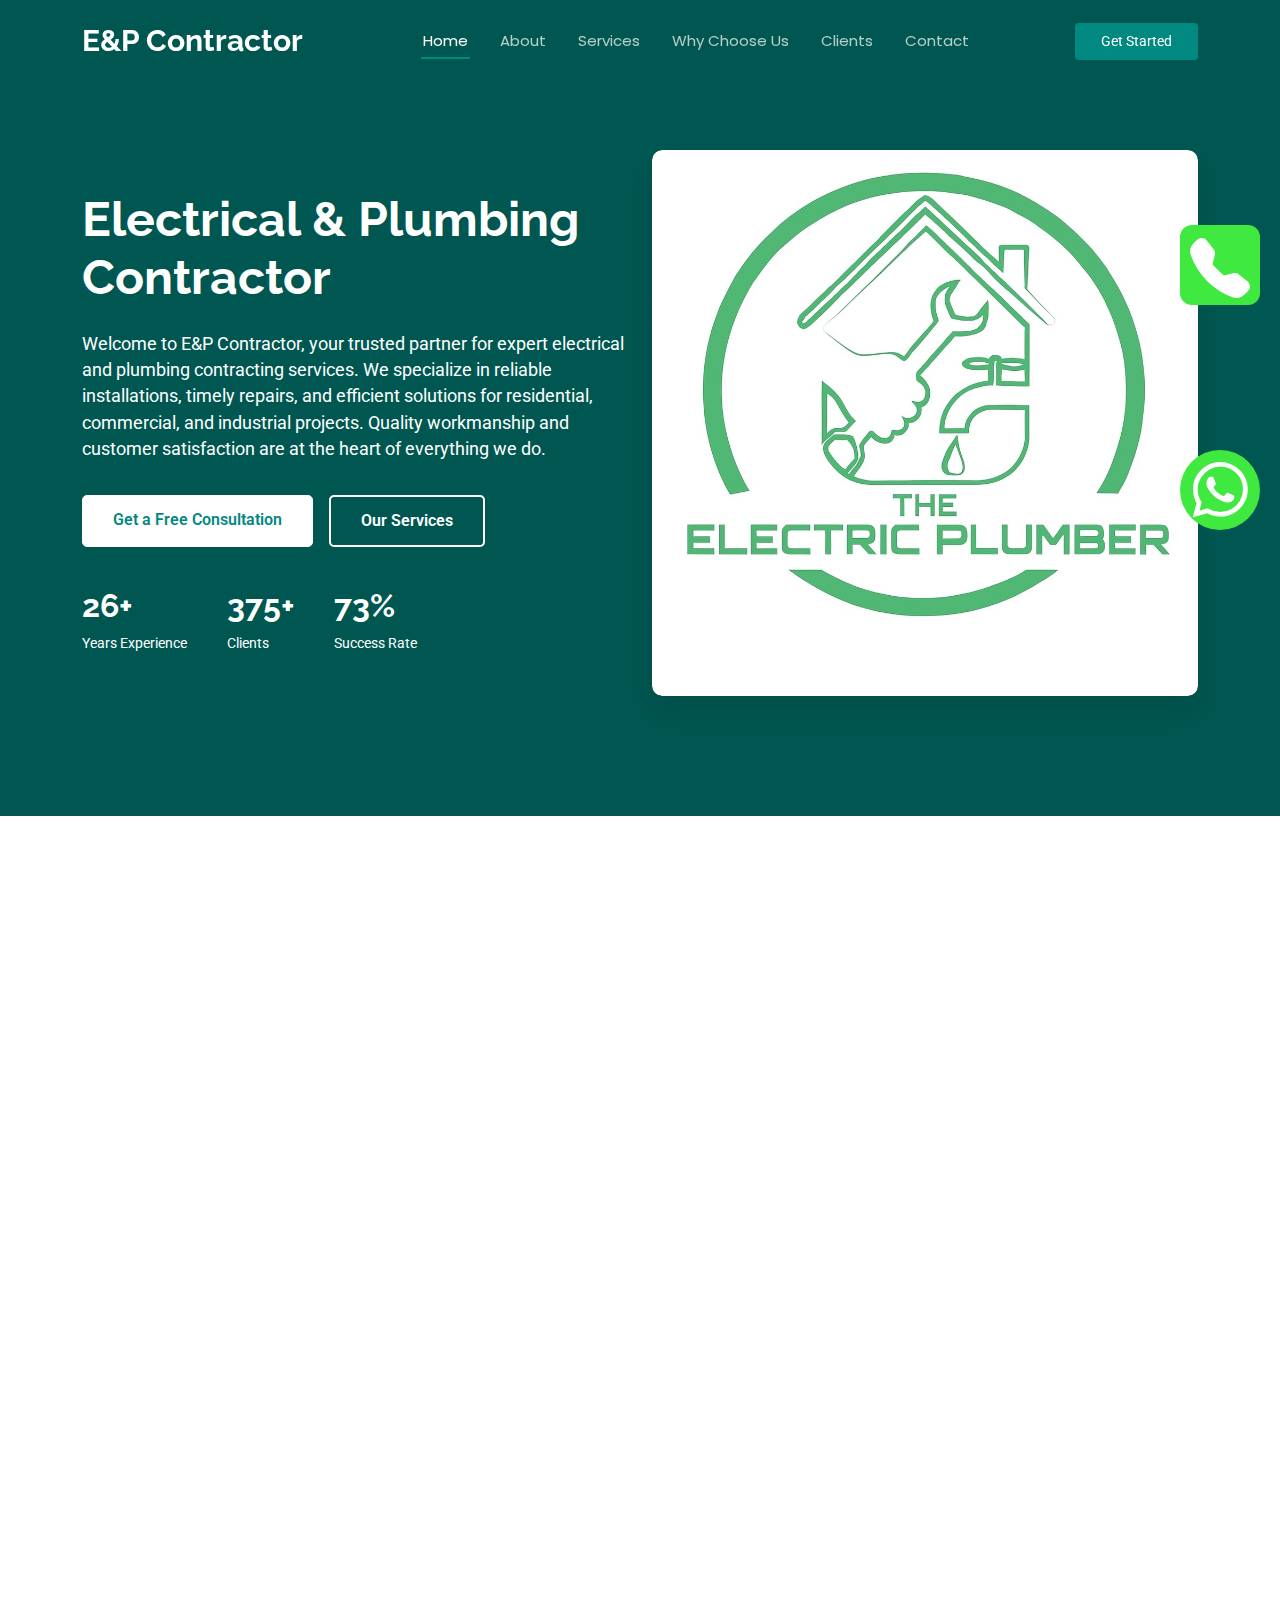
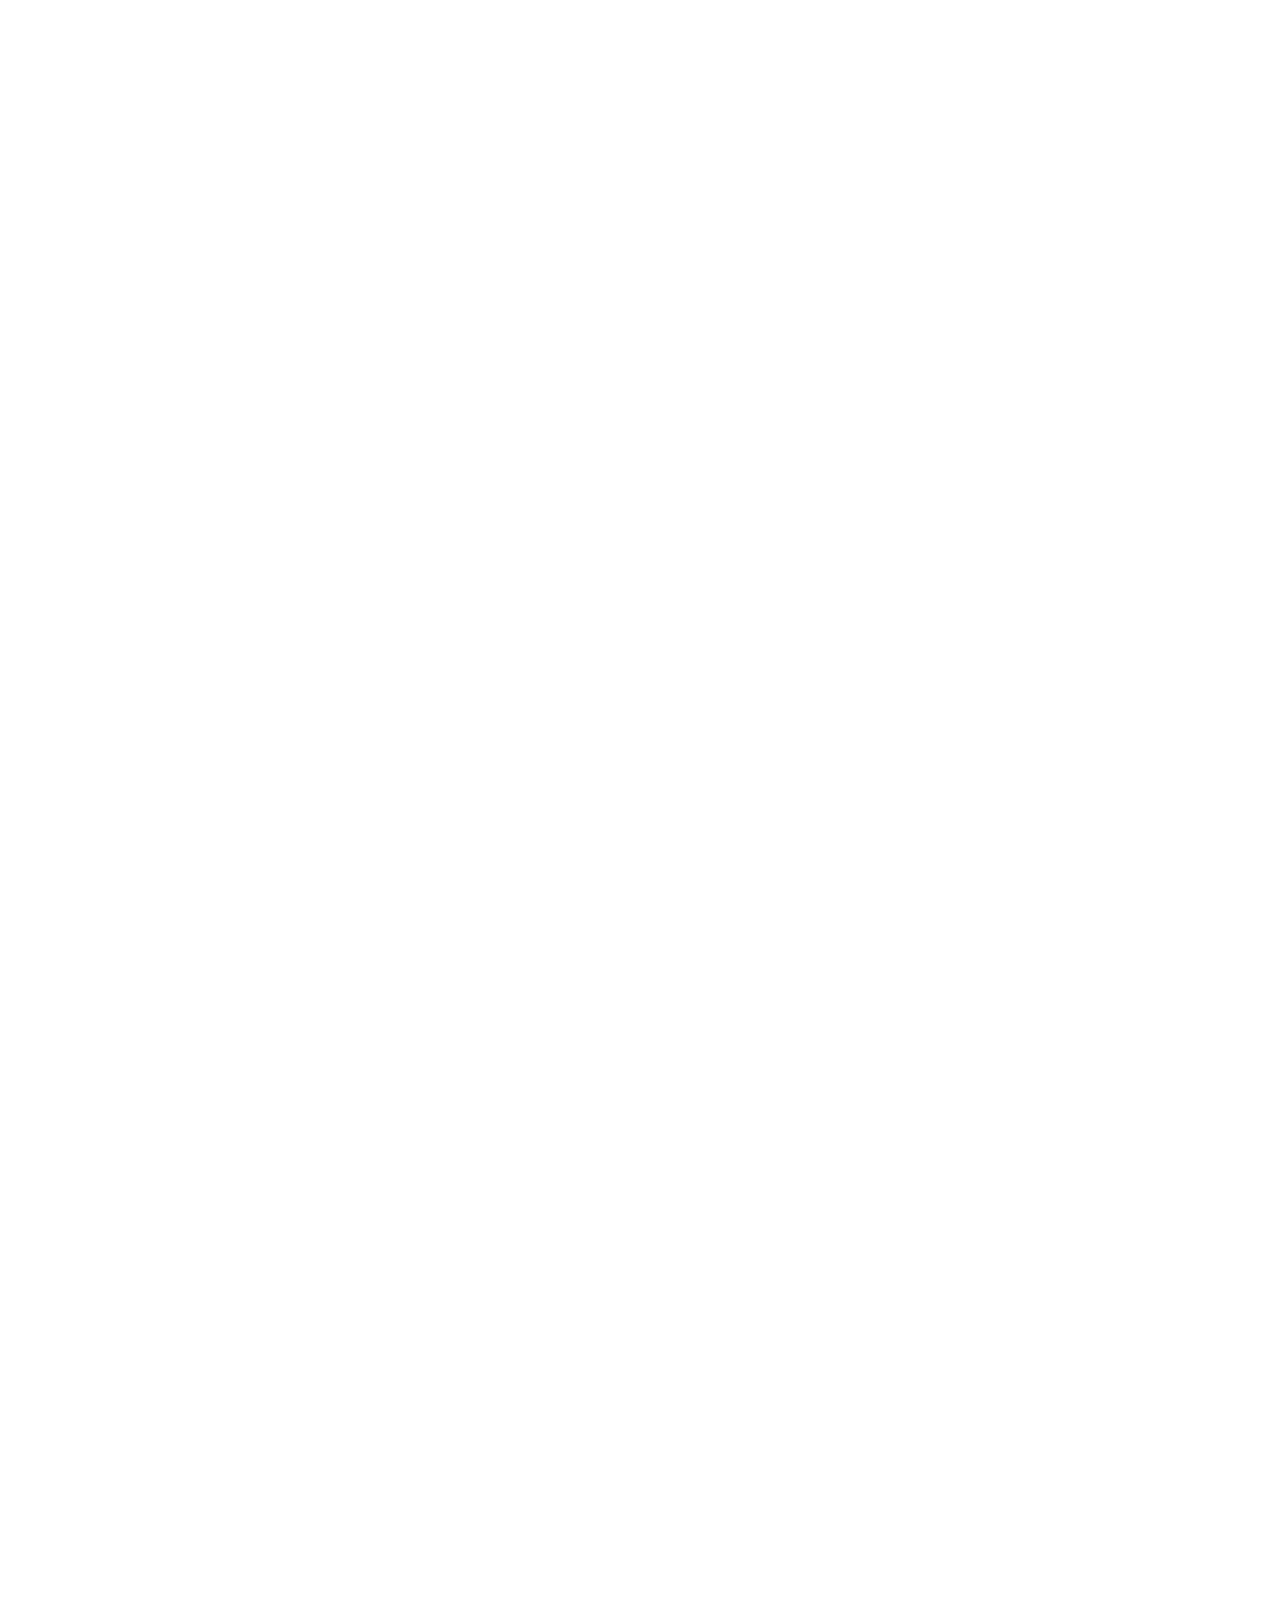
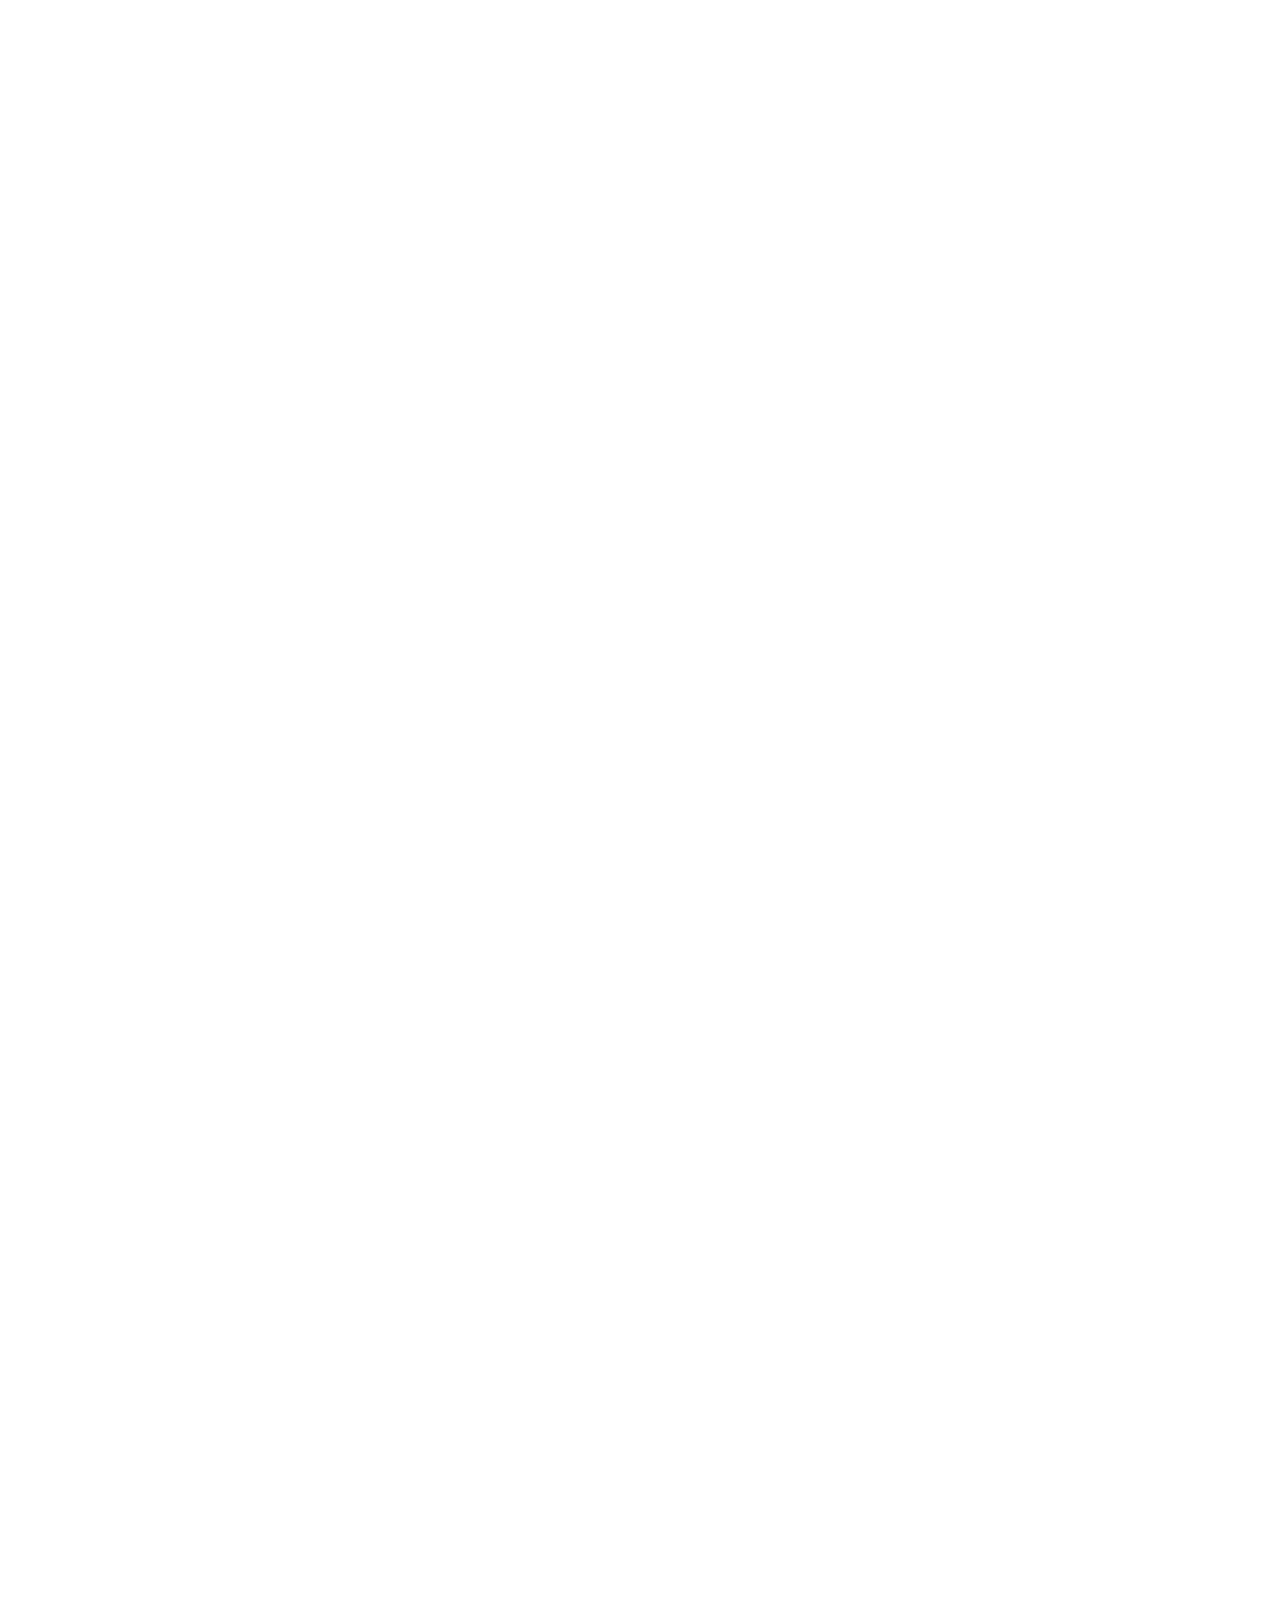
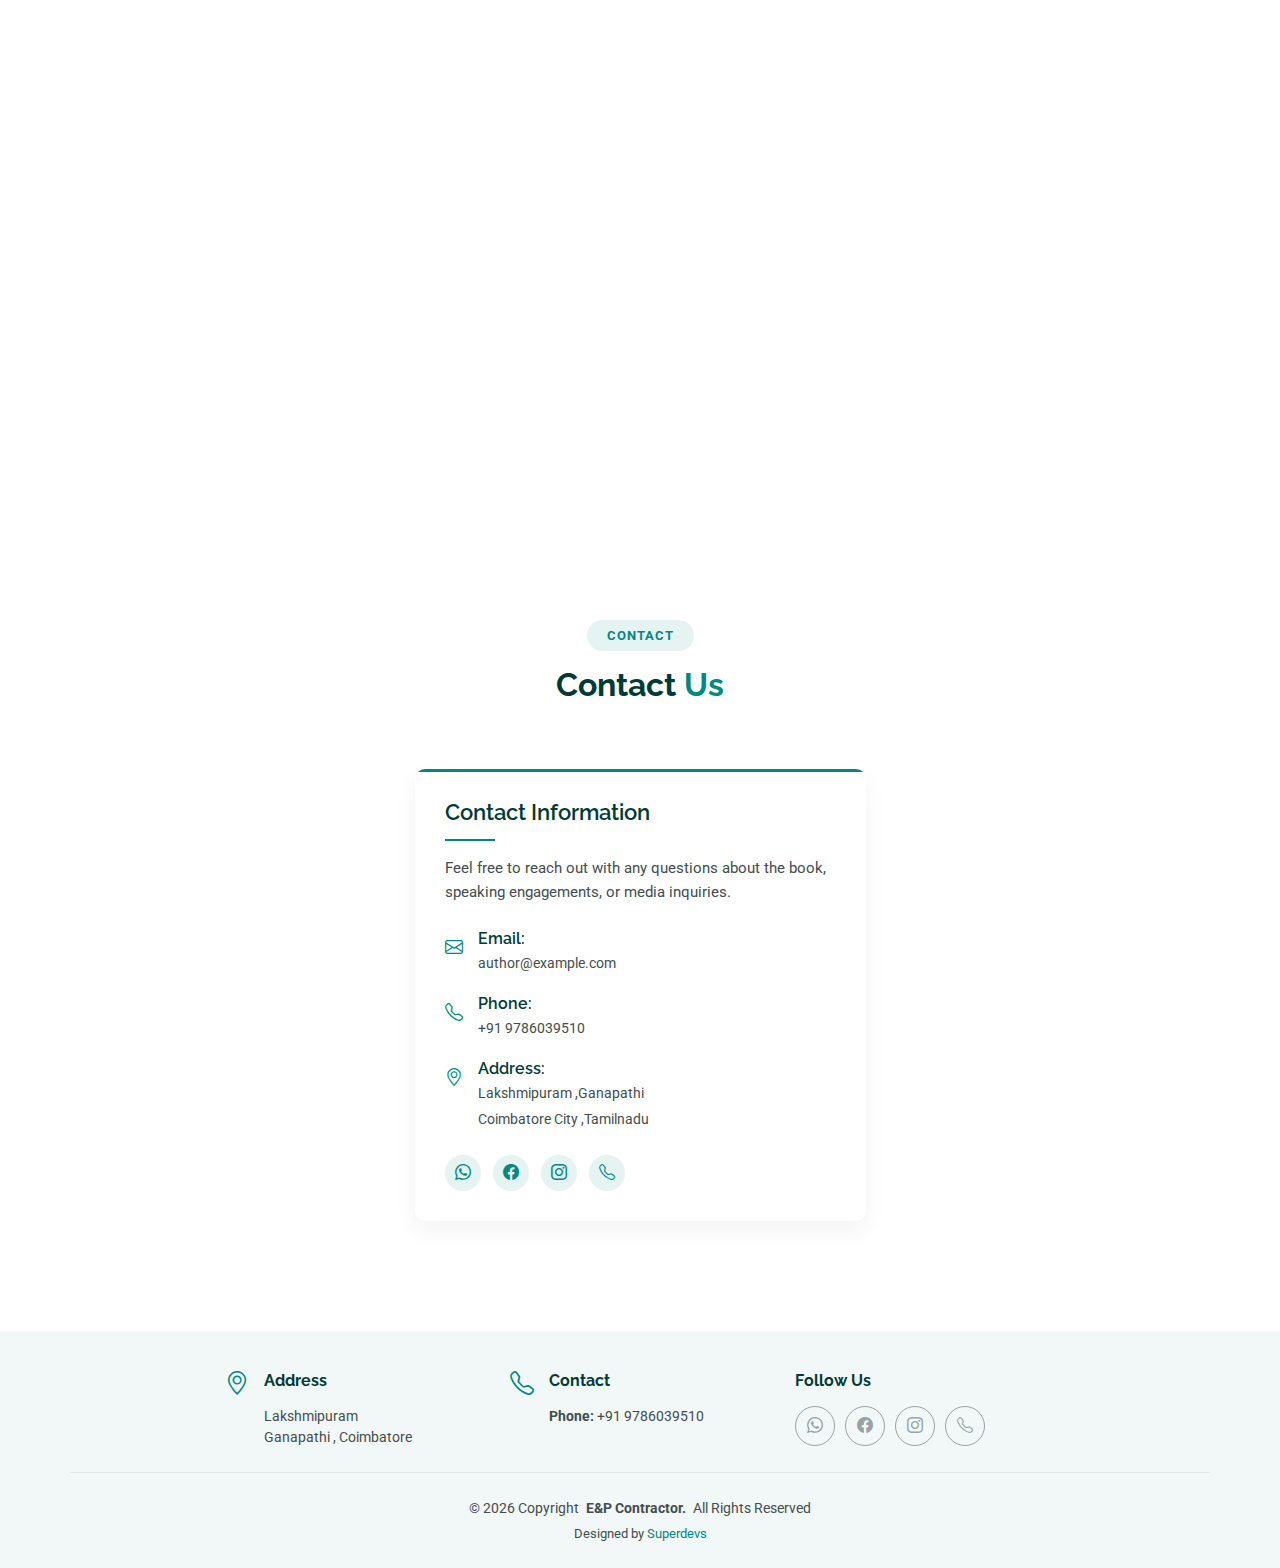
<file: index.html>
<!DOCTYPE html>
<html lang="en">

<head>
  <meta charset="utf-8">
  <meta content="width=device-width, initial-scale=1.0" name="viewport">
  <title>Electrical & plumbing Contractor</title>
  <meta name="description" content="">
  <meta name="keywords" content="">

  <!-- Favicons-->
  <link href="assets/img/favicon.png" rel="icon">
  <link href="assets/img/apple-touch-icon.png" rel="apple-touch-icon">

  <!-- Fonts -->
  <link href="https://fonts.googleapis.com" rel="preconnect">
  <link href="https://fonts.gstatic.com" rel="preconnect" crossorigin>
  <link href="https://fonts.googleapis.com/css2?family=Roboto:ital,wght@0,100;0,300;0,400;0,500;0,700;0,900;1,100;1,300;1,400;1,500;1,700;1,900&family=Poppins:ital,wght@0,100;0,200;0,300;0,400;0,500;0,600;0,700;0,800;0,900;1,100;1,200;1,300;1,400;1,500;1,600;1,700;1,800;1,900&family=Raleway:ital,wght@0,100;0,200;0,300;0,400;0,500;0,600;0,700;0,800;0,900;1,100;1,200;1,300;1,400;1,500;1,600;1,700;1,800;1,900&display=swap" rel="stylesheet">

  <!-- Vendor CSS Files -->
  <link href="assets/vendor/bootstrap/css/bootstrap.min.css" rel="stylesheet">
  <link href="assets/vendor/bootstrap-icons/bootstrap-icons.css" rel="stylesheet">
  <link href="assets/vendor/aos/aos.css" rel="stylesheet">
  <link href="assets/vendor/swiper/swiper-bundle.min.css" rel="stylesheet">

  <!-- Main CSS File -->
  <link href="assets/css/main.css" rel="stylesheet">
</head>

<body class="index-page">

  <header id="header" class="header d-flex align-items-center fixed-top">
    <div class="container position-relative d-flex align-items-center justify-content-between">

      <a href="index.html" class="logo d-flex align-items-center me-auto me-xl-0">
        <h1 class="sitename">E&P Contractor</h1>
      </a>

      <nav id="navmenu" class="navmenu">
        <ul>
          <li><a href="#hero" class="active">Home</a></li>
          <li><a href="#about">About</a></li>
          <li><a href="#services">Services</a></li>
          <li><a href="#why-choose-us">Why Choose Us</a></li>
          <!-- <li><a href="#pricing">Pricing</a></li> -->
          <li><a href="#team">Clients</a></li>
          
          <li><a href="#contact">Contact</a></li>
        </ul>
        <i class="mobile-nav-toggle d-xl-none bi bi-list"></i>
      </nav>

      <a class="btn-getstarted" href="#contact">Get Started</a>

    </div>
  </header>

  <main class="main">

    <!-- Hero Section -->
    <section id="hero" class="hero section dark-background">
      <div class="container" data-aos="fade-up" data-aos-delay="100">
        <div class="row align-items-center">
          <div class="col-lg-6">
            <div class="hero-content" data-aos="fade-up" data-aos-delay="200">
              <h2>Electrical & Plumbing Contractor</h2>
              <p>Welcome to E&P Contractor, your trusted partner for expert electrical and plumbing contracting services. We specialize in reliable installations, timely repairs, and efficient solutions for residential, commercial, and industrial projects. Quality workmanship and customer satisfaction are at the heart of everything we do.</p>
              <div class="hero-btns">
                <a href="#contact" class="btn btn-primary">Get a Free Consultation</a>
                <a href="#services" class="btn btn-outline">Our Services</a>
              </div>
              <div class="hero-stats">
                <div class="stat-item">
                  <h3><span data-purecounter-start="0" data-purecounter-end="35" data-purecounter-duration="1" class="purecounter"></span>+</h3>
                  <p>Years Experience</p>
                </div>
                <div class="stat-item">
                  <h3><span data-purecounter-start="0" data-purecounter-end="500" data-purecounter-duration="1" class="purecounter"></span>+</h3>
                  <p>Clients</p>
                </div>
                <div class="stat-item">
                  <h3><span data-purecounter-start="0" data-purecounter-end="98" data-purecounter-duration="1" class="purecounter"></span>%</h3>
                  <p>Success Rate</p>
                </div>
              </div>
            </div>
          </div>
          <div class="col-lg-6">
            <div class="hero-image" data-aos="zoom-out" data-aos-delay="300">
              <img src="assets/img/about/WhatsApp Image 2025-06-15 at 17.43.55_354f3926.jpg" alt="Consulting Services" class="img-fluid">
            </div>
          </div>
        </div>
      </div>
    </section><!-- /Hero Section -->

    <!-- About Section -->
    <section id="about" class="about section">

      <div class="container" data-aos="fade-up" data-aos-delay="100">

        <div class="row align-items-center">
          <div class="col-lg-6" data-aos="zoom-out" data-aos-delay="200">
            <div class="about-image">
              <img src="assets/img/misc/Screenshot 2025-06-15 083526.png" alt="About Our Consulting Firm" class="img-fluid main-image">
              <div class="experience-badge">
                <span class="years">35+</span>
                <span class="text">Years of Experience</span>
              </div>
            </div>
          </div>

          <div class="col-lg-6" data-aos="fade-up" data-aos-delay="300">
            <div class="about-content">
              <h2>We Power Properties with Precision and Reliability</h2>
              <p class="lead">At E&P Contractor, we're dedicated to helping homeowners, businesses, and builders achieve seamless electrical and plumbing performance.</p>
              <!-- <p>With a strong foundation in safety, innovation, and expertise, we bring dependable systems that support long-term growth and peace of mind.we ensure that every connection and pipeline meets the highest standards of quality and compliance.</p>  -->

              <div class="row features-row">
                <div class="col-md-6">
                  <div class="feature-item">
                    <div class="icon">
                      <i class="bi bi-graph-up-arrow"></i>
                    </div>
                    <h4>Business Growth</h4>
                    <p>Our efficient and scalable electrical and plumbing solutions help you reduce downtime, lower utility costs, and support future expansion with ease.</p>
                  </div>
                </div>

                <div class="col-md-6">
                  <div class="feature-item">
                    <div class="icon">
                      <i class="bi bi-lightbulb"></i>
                    </div>
                    <h4>Innovative Solutions</h4>
                    <p>We combine the latest tools, technologies, and techniques to deliver modern, energy-efficient, and water-saving systems tailored to your needs.</p>
                  </div>
                </div>

                <div class="col-md-6">
                  <div class="feature-item">
                    <div class="icon">
                      <i class="bi bi-people"></i>
                    </div>
                    <h4>Expert Team</h4>
                    <p>Our certified electricians and plumbers bring years of field experience and a commitment to excellence—ensuring every job is done right the first time.</p>
                  </div>
                </div>

                <div class="col-md-6">
                  <div class="feature-item">
                    <div class="icon">
                      <i class="bi bi-trophy"></i>
                    </div>
                    <h4>Proven Results</h4>
                    <p>With a portfolio of successful residential, commercial, and industrial projects, we’ve built a reputation for delivering reliable systems that last.</p>
                  </div>
                </div>
              </div>

              <div class="cta-button">
                <a href="#about" class="btn btn-primary">Learn More About Us</a>
              </div>
            </div>
          </div>
        </div>

      </div>

    </section><!-- /About Section -->

    

    <!-- Services Section -->
    <section id="services" class="services section">

      <!-- Section Title -->
      <div class="container section-title" data-aos="fade-up">
        <h2>Services</h2>
        <div><span>Check Our</span> <span class="description-title">Services</span></div>
      </div><!-- End Section Title -->

      <div class="container" data-aos="fade-up" data-aos-delay="100">

        <div class="row gy-4">
          <div class="col-lg-4 col-md-6" data-aos="fade-up" data-aos-delay="200">
            <div class="service-card">
              <div class="icon-box">
                <i class="bi bi-android"></i>
              </div>
              <h3>Smart Electrical Installations</h3>
              <p>Our smart electrical systems integrate automation, eco-friendly technologies, and future-ready infrastructure to give you total control at your fingertips.</p>
              <ul class="service-features">
                <li><i class="bi bi-check-circle"></i> Industry Demand & Trends</li>
                <li><i class="bi bi-check-circle"></i> Our Smart Edge</li>
                <li><i class="bi bi-check-circle"></i> Innovation-Driven Expansion</li>
              </ul>
            </div>
          </div>

          <div class="col-lg-4 col-md-6" data-aos="fade-up" data-aos-delay="300">
            <div class="service-card">
              <div class="icon-box">
                <i class="bi bi-flask"></i>
              </div>
              <h3>Expert Plumbing Solutions</h3>
              <p> Our certified team ensures precision, safety, and efficiency—handling everything from water line repairs to modern bathroom fittings with expert care.</p>
              <ul class="service-features">
                <li><i class="bi bi-check-circle"></i> Service Efficiency </li>
                <li><i class="bi bi-check-circle"></i> Team Training </li>
                <li><i class="bi bi-check-circle"></i> Tech-Enabled Plumbing Transformation</li>
              </ul>
            </div>
          </div>

          <div class="col-lg-4 col-md-6" data-aos="fade-up" data-aos-delay="400">
            <div class="service-card">
              <div class="icon-box">
                <i class="bi bi-watch"></i>
              </div>
              <h3>Maintenance & Emergency Repairs</h3>
              <p>Our rapid-response team handles electrical and plumbing emergencies with precision and care. We also provide routine maintenance to prevent breakdowns .</p>
              <ul class="service-features">
                <li><i class="bi bi-check-circle"></i> Cost-Efficient Service Planning</li>
                <li><i class="bi bi-check-circle"></i> Proactive Investment in Infrastructure</li>
                <li><i class="bi bi-check-circle"></i> Minimizing Risks Through Preparedness</li>
              </ul>
            </div>
          </div>

        <div class="text-center mt-5" data-aos="fade-up" data-aos-delay="800">
          <a href="#contact" class="btn btn-primary">Request a Consultation</a>
        </div>

      </div>

    </section><!-- /Services Section -->


    <!-- Why Choose Us Section -->
    <section id="why-choose-us" class="why-choose-us section">

      <!-- Section Title -->
      <div class="container section-title" data-aos="fade-up">
        <h2>Why Choose Us</h2>
        <div><span>Why Choose</span> <span class="description-title">Our Services</span></div>
      </div><!-- End Section Title -->

      <div class="container" data-aos="fade-up" data-aos-delay="100">

        <div class="row align-items-center">
          <div class="col-lg-6" data-aos="fade-up" data-aos-delay="200">
            <div class="features-content">
              <h2>Why Choose Our Consulting Services</h2>
              <p class="lead">At E&P Contractor, we combine expert electrical and plumbing solutions under one roof—saving you time, money, and stress. </p>
               <p>Our licensed professionals deliver safe, code-compliant work with precision, whether it's a small repair or a large-scale project.</p>

              <div class="features-list">
                <div class="feature-item">
                  <div class="feature-icon">
                    <i class="bi bi-award"></i>
                  </div>
                  <div class="feature-text">
                    <h4>Industry Expertise</h4>
                    <p>With years of hands-on experience, our team brings deep industry knowledge in both electrical and plumbing services. From residential rewiring to commercial plumbing installations, we handle every project with skill and precision.</p>
                  </div>
                </div>

                <div class="feature-item">
                  <div class="feature-icon">
                    <i class="bi bi-graph-up"></i>
                  </div>
                  <div class="feature-text">
                    <h4>Data-Driven Approach</h4>
                    <p>We use advanced diagnostics, planning tools, and proven methodologies to ensure efficient system design and problem-solving. Our solutions are informed by real-world data to enhance safety, performance, and longevity.</p>
                  </div>
                </div>

                <div class="feature-item">
                  <div class="feature-icon">
                    <i class="bi bi-clock-history"></i>
                  </div>
                  <div class="feature-text">
                    <h4>Timely Delivery</h4>
                    <p>We understand the value of your time. Whether it’s a quick fix or a full-scale installation, we stick to deadlines and ensure every job is completed on schedule without compromising on quality.</p>
                  </div>
                </div>

                <div class="feature-item">
                  <div class="feature-icon">
                    <i class="bi bi-shield-check"></i>
                  </div>
                  <div class="feature-text">
                    <h4>Guaranteed Results</h4>
                    <p>Your satisfaction is our priority. All our electrical and plumbing work is backed by quality assurance and service guarantees—ensuring long-lasting, reliable results every time.</p>
                  </div>
                </div>
              </div>
            </div>
          </div>

          <div class="col-lg-6" data-aos="fade-up" data-aos-delay="300">
            <div class="features-image">
              <div class="stats-card">
                <div class="stat-item">
                  <h3><span data-purecounter-start="0" data-purecounter-end="98" data-purecounter-duration="1" class="purecounter"></span>%</h3>
                  <p>Client Satisfaction</p>
                </div>
                <div class="stat-item">
                  <h3><span data-purecounter-start="0" data-purecounter-end="500" data-purecounter-duration="1" class="purecounter"></span>+</h3>
                  <p>Projects Completed</p>
                </div>
                <div class="stat-item">
                  <h3><span data-purecounter-start="0" data-purecounter-end="30" data-purecounter-duration="1" class="purecounter"></span>+</h3>
                  <p>Industry Awards</p>
                </div>
                <div class="stat-item">
                  <h3><span data-purecounter-start="0" data-purecounter-end="10" data-purecounter-duration="1" class="purecounter"></span>+</h3>
                  <p>Cities Served</p>
                </div>
              </div>
              <img src="assets/img/about/WhatsApp Image 2025-06-15 at 09.31.47_4d5bbd06.jpg" alt="" class="img-fluid main-image">
              <div class="experience-badge">
                <div class="badge-content">
                  <span class="number">35+</span>
                  <span class="text">Years of Excellence</span>
                </div>
              </div>
            </div>
          </div>
        </div>

      </div>

    </section><!-- /Why Choose Us Section -->

    <!-- Team Section -->
    <section id="team" class="team section">
      <!-- Section Title -->
      <div class="container section-title" data-aos="fade-up">
        <h2>Clients</h2>
        <div><span>Check Our</span> <span class="description-title">Works</span></div>
      </div><!-- End Section Title -->

      <div class="container" data-aos="fade-up" data-aos-delay="100">

        <div class="team-slider swiper init-swiper">
          <script type="application/json" class="swiper-config">
            {
              "loop": true,
              "speed": 800,
              "autoplay": {
                "delay": 5000
              },
              "slidesPerView": 1,
              "spaceBetween": 30,
              "pagination": {
                "el": ".swiper-pagination",
                "type": "bullets",
                "clickable": true
              },
              "navigation": {
                "nextEl": ".swiper-button-next",
                "prevEl": ".swiper-button-prev"
              },
              "breakpoints": {
                "576": {
                  "slidesPerView": 2
                },
                "992": {
                  "slidesPerView": 3
                },
                "1200": {
                  "slidesPerView": 4
                }
              }
            }
          </script>
          <div class="swiper-wrapper">

            <div class="swiper-slide">
              <div class="team-card">
                <div class="team-image">
                  <img src="assets/img/person/WhatsApp Image 2025-06-16 at 22.20.10_45fcefbb.jpg" class="img-fluid" alt="" loading="lazy">
                  <div class="team-overlay">
                  </div>
                </div>
                <div class="team-content">
                  <h3>House</h3>
                  <span>Small House</span>
                </div>
              </div><!-- End Team Card -->
            </div><!-- End slide item -->
            
           <div class="swiper-slide">
              <div class="team-card">
                <div class="team-image">
                  <img src="assets/img/person/WhatsApp Image 2025-06-16 at 22.20.12_c768c019.jpg" class="img-fluid" alt="" loading="lazy">
                  <div class="team-overlay">
                    
                  </div>
                </div>
                <div class="team-content">
                  <h3>Apparment</h3>
                  <span>Big House</span>
                </div>
              </div><!-- End Team Card -->
            </div><!-- End slide item -->

            <div class="swiper-slide">
              <div class="team-card">
                <div class="team-image">
                  <img src="assets/img/person/WhatsApp Image 2025-06-16 at 22.20.12_4ab44b61.jpg" class="img-fluid" alt="" loading="lazy">
                  <div class="team-overlay">
                    
                  </div>
                </div>
                <div class="team-content">
                  <h3>CMS Collage</h3>
                  <span>Big Buildings</span>
                </div>
              </div><!-- End Team Card -->
            </div><!-- End slide item -->

            

            <div class="swiper-slide">
              <div class="team-card">
                <div class="team-image">
                  <img src="assets/img/person/WhatsApp Image 2025-06-16 at 22.20.13_07f2f2a3.jpg" class="img-fluid" alt="" loading="lazy">
                  <div class="team-overlay">
                    
                  </div>
                </div>
                <div class="team-content">
                  <h3>Fun Mall</h3>
                  <span>Malls</span>
                </div>
              </div><!-- End Team Card -->
            </div><!-- End slide item -->

            <div class="swiper-slide">
              <div class="team-card">
                <div class="team-image">
                  <img src="assets/img/person/WhatsApp Image 2025-06-16 at 22.20.13_fb4ed083.jpg" class="img-fluid" alt="" loading="lazy">
                  <div class="team-overlay">
                    
                  </div>
                </div>
                <div class="team-content">
                  <h3>Park Elanza</h3>
                  <span>Restaurants</span>
                </div>
              </div><!-- End Team Card -->
            </div><!-- End slide item -->
          

            <div class="swiper-slide">
              <div class="team-card">
                <div class="team-image">
                  <img src="assets/img/person/WhatsApp Image 2025-06-16 at 22.20.14_e568fc83.jpg" class="img-fluid" alt="" loading="lazy">
                  <div class="team-overlay">
                    
                  </div>
                </div>
                <div class="team-content">
                  <h3>IT Park</h3>
                  <span>Company</span>
                </div>
              </div><!-- End Team Card -->
            </div><!-- End slide item -->


            <div class="swiper-slide">
              <div class="team-card">
                <div class="team-image">
                  <img src="assets/img/person/WhatsApp Image 2025-06-16 at 22.31.51_6e0526ae.jpg" class="img-fluid" alt="" loading="lazy">
                  <div class="team-overlay">
                    
                  </div>
                </div>
                <div class="team-content">
                  <h3>L&T Construction</h3>
                  <span>Company</span>
                </div>
              </div><!-- End Team Card -->
            </div><!-- End slide item -->
          </div>
          <div class="swiper-pagination"></div>
          <div class="swiper-button-prev"></div>
          <div class="swiper-button-next"></div>
        </div>

      </div>

    </section><!-- /Team Section -->

  
 

    <!-- Faq Section -->
    <section id="faq" class="faq section">

      <!-- Section Title -->
      <div class="container section-title" data-aos="fade-up">
        <h2>Frequently Asked Questions</h2>
        <div><span>Frequently Asked</span> <span class="description-title">Questions</span></div>
      </div><!-- End Section Title -->

      <div class="container" data-aos="fade-up" data-aos-delay="100">

        <div class="row gy-4 justify-content-between">
          <div class="col-lg-8">

            <div class="faq-list">
              <div class="faq-item faq-active" data-aos="fade-up" data-aos-delay="100">
                <h3>What types of electrical services offer by Electrician/Plumber?</h3>
                <div class="faq-content">
                  <p>
                    An Electrician/Plumber typically offers services like electrical wiring, panel upgrades, and lighting installations, along with plumbing tasks such as pipe repairs and fixture installations. They handle appliance connections (like water heaters), safety inspections, and smart home setups. Many also provide emergency repairs and maintenance for both systems.
                  </p>
                </div>
                <i class="bi bi-plus faq-toggle"></i>
              </div><!-- End FAQ Item-->

              <div class="faq-item" data-aos="fade-up" data-aos-delay="200">
                <h3>Electrician can you install/repair ceiling fans, lights, sockets, or breakers?</h3>
                <div class="faq-content">
                  <p>
                    Yes, an electrician can install and repair ceiling fans, lights, electrical sockets, and breakers. They ensure safe wiring, proper connections, and code compliance for all electrical fixtures. Always hire a licensed electrician for these tasks to avoid hazards.
                  </p>
                </div>
                <i class="bi bi-plus faq-toggle"></i>
              </div><!-- End FAQ Item-->

              <div class="faq-item" data-aos="fade-up" data-aos-delay="300">
                <h3>How long will the electrical work take?</h3>
                <div class="faq-content">
                  <p>
                    The time needed for electrical work depends on the job’s size and complexity. Small tasks (like replacing a socket or light fixture) may take 30 minutes to 1 hour, while larger projects (like rewiring a room or upgrading a panel) can take several hours or even a full day. 
                  </p>
                </div>
                <i class="bi bi-plus faq-toggle"></i>
              </div><!-- End FAQ Item-->

              <div class="faq-item" data-aos="fade-up" data-aos-delay="400">
                <h3>The Plumber handle bathroom/kitchen fitting installations?</h3>
                <div class="faq-content">
                  <p>
                    Yes, a plumber handles bathroom and kitchen fitting installations. This includes installing sinks, faucets, showers, bathtubs, toilets, dishwashers, and water heaters. They ensure proper water supply, drainage, and leak-free connections for all fixtures.
                  </p>
                </div>
                <i class="bi bi-plus faq-toggle"></i>
              </div><!-- End FAQ Item-->

              <div class="faq-item" data-aos="fade-up" data-aos-delay="500">
                <h3>The Plumber can install water heaters, tanks, or filters?</h3>
                <div class="faq-content">
                  <p>
                    Yes, a plumber can install water heaters (both tank and tankless), water storage tanks, and water filters. They ensure correct connections to water supply lines, proper venting (if needed), and safe, efficient operation of the system.
                  </p>
                </div>
                <i class="bi bi-plus faq-toggle"></i>
              </div><!-- End FAQ Item-->

            </div>

          </div>

          <div class="col-lg-4" data-aos="fade-up" data-aos-delay="200">
            <div class="faq-card">
              <i class="bi bi-chat-dots-fill"></i>
              <h3>Can't find answer to your question?</h3>
              <p>We understand that every home and every concern is unique. If you didn’t find the answer you were looking for, don’t worry — we’re here for you. Reach out to us anytime. Your peace of mind matters, and we’re always ready to help with care and clarity.</p>
              <a href="#contact" class="btn btn-primary">Contact Us</a>
            </div>
          </div>
        </div>

      </div>

    </section><!-- /Faq Section -->
     
    <!-- Contact Section -->
    <section id="contact" class="contact section">
      <!-- Section Title -->
      <div class="container section-title">
        <h2>Contact</h2>
        <div><span>Contact</span> <span class="description-title">Us</span></div>
      </div><!-- End Section Title -->
     <div style="display: flex; justify-content: center; align-items: center;">
      <div class="container" >
        <div class="row">
          <div class="col-lg-5">
            <div class="contact-info">
              <div class="contact-card">
                <h3>Contact Information</h3>
                <p>Feel free to reach out with any questions about the book, speaking engagements, or media inquiries.</p>

                <div class="contact-details">
                  <div class="contact-item">
                    <i class="bi bi-envelope"></i>
                    <div>
                      <h4>Email:</h4>
                      <p>author@example.com</p>
                    </div>
                  </div>

                  <div class="contact-item">
                    <i class="bi bi-telephone"></i>
                    <div>
                      <h4>Phone:</h4>
                      <p>+91 9786039510</p>
                    </div>
                  </div>

                  <div class="contact-item">
                    <i class="bi bi-geo-alt"></i>
                    <div>
                      <h4>Address:</h4>
                      <p>Lakshmipuram ,Ganapathi</p>
                      <p>Coimbatore City ,Tamilnadu</p>
                    </div>
                  </div>
                </div>

                <div class="social-links">
            <a href="https://wa.me/919786039510" ><i class="bi bi-whatsapp"></i></a>
            <a href="#" ><i class="bi bi-facebook"></i></a>
            <a href="#" ><i class="bi bi-instagram"></i></a>
            <a href="tel:+91 9786039510" ><i class="bi bi-telephone"></i></a>
                </div>
              </div>
            </div>
          </div>

          
        </div>
      </div>
    </section><!-- /Contact Section -->
    </div>

  </main>

  <footer id="footer" class="footer light-background">

    <div class="container">
      <div class="row gy-3">
        <div class="col-lg-3 col-md-6 d-flex">
          <i class="bi bi-geo-alt icon"></i>
          <div class="address">
            <h4>Address</h4>
            <p>Lakshmipuram </p>
            <p>Ganapathi , Coimbatore</p>
            <p></p>
          </div>

        </div>

        <div class="col-lg-3 col-md-6 d-flex">
          <i class="bi bi-telephone icon"></i>
          <div>
            <h4>Contact</h4>
            <p>
              <strong>Phone:</strong> <span>+91 9786039510</span><br>
            </p>
          </div>
        </div>

        
        <div class="col-lg-3 col-md-6">
          <h4>Follow Us</h4>
          <div class="social-links d-flex">
            <a href="https://wa.me/919786039510" ><i class="bi bi-whatsapp"></i></a>
            <a href="#" ><i class="bi bi-facebook"></i></a>
            <a href="#" ><i class="bi bi-instagram"></i></a>
            <a href="tel:+91 9786039510" ><i class="bi bi-telephone"></i></a>
          </div>
        </div>

      </div>
    </div>

    <div class="container copyright text-center mt-4">
      <p>© <script>document.write(new Date().getFullYear())</script><span> Copyright</span> <strong class="px-1 sitename">E&P Contractor.</strong> <span>All Rights Reserved</span></p>
      <div class="credits">
        <!-- All the links in the footer should remain intact. -->
        <!-- You can delete the links only if you've purchased the pro version. -->
        <!-- Licensing information: https://bootstrapmade.com/license/ -->
        <!-- Purchase the pro version with working PHP/AJAX contact form: [buy-url] -->
        Designed by <a href="https://Superdevs.com/">Superdevs</a>
      </div>
    </div>

  </footer>

  <!-- Scroll Top -->
  <a href="#" id="scroll-top" class="scroll-top d-flex align-items-center justify-content-center"><i class="bi bi-arrow-up-short"></i></a>

  <!-- Preloader -->
  <div id="preloader"></div>


  <div class="Whats-apps">
    <a href="https://wa.me/919786039510" ><i class="bi bi-whatsapp"></i></a>
  </div>
  <div class="call-logs">
    <a href="tel:+91 9786039510" ><i class="bi bi-telephone-fill"></i></a>
  </div>

  <!-- Vendor JS Files -->
  <script src="assets/vendor/bootstrap/js/bootstrap.bundle.min.js"></script>
  <script src="assets/vendor/php-email-form/validate.js"></script>
  <script src="assets/vendor/aos/aos.js"></script>
  <script src="assets/vendor/purecounter/purecounter_vanilla.js"></script>
  <script src="assets/vendor/swiper/swiper-bundle.min.js"></script>

  <!-- Main JS File -->
  <script src="assets/js/main.js"></script>

</body>

</html>
</file>
<file: assets/css/main.css>
/**
* Template Name: Consulting
* Template URL: https://bootstrapmade.com/bootstrap-consulting-website-template/
* Updated: May 01 2025 with Bootstrap v5.3.5
* Author: BootstrapMade.com
* License: https://bootstrapmade.com/license/
*/

/*--------------------------------------------------------------
# Font & Color Variables
# Help: https://bootstrapmade.com/color-system/
--------------------------------------------------------------*/
/* Fonts */
:root {
  --default-font: "Roboto",  system-ui, -apple-system, "Segoe UI", Roboto, "Helvetica Neue", Arial, "Noto Sans", "Liberation Sans", sans-serif, "Apple Color Emoji", "Segoe UI Emoji", "Segoe UI Symbol", "Noto Color Emoji";
  --heading-font: "Raleway",  sans-serif;
  --nav-font: "Poppins",  sans-serif;
}

/* Global Colors - The following color variables are used throughout the website. Updating them here will change the color scheme of the entire website */
:root { 
  --background-color: #ffffff; /* Background color for the entire website, including individual sections */
  --default-color: #444d4d; /* Default color used for the majority of the text content across the entire website */
  --heading-color: #003a36; /* Color for headings, subheadings and title throughout the website */
  --accent-color: #018880; /* Accent color that represents your brand on the website. It's used for buttons, links, and other elements that need to stand out */
  --surface-color: #ffffff; /* The surface color is used as a background of boxed elements within sections, such as cards, icon boxes, or other elements that require a visual separation from the global background. */
  --contrast-color: #ffffff; /* Contrast color for text, ensuring readability against backgrounds of accent, heading, or default colors. */
}

/* Nav Menu Colors - The following color variables are used specifically for the navigation menu. They are separate from the global colors to allow for more customization options */
:root {
  --nav-color: rgba(255, 255, 255, 0.7);  /* The default color of the main navmenu links */
  --nav-hover-color: #ffffff; /* Applied to main navmenu links when they are hovered over or active */
  --nav-mobile-background-color: #ffffff; /* Used as the background color for mobile navigation menu */
  --nav-dropdown-background-color: #ffffff; /* Used as the background color for dropdown items that appear when hovering over primary navigation items */
  --nav-dropdown-color: #444d4d; /* Used for navigation links of the dropdown items in the navigation menu. */
  --nav-dropdown-hover-color: #018880; /* Similar to --nav-hover-color, this color is applied to dropdown navigation links when they are hovered over. */
}

/* Color Presets - These classes override global colors when applied to any section or element, providing reuse of the sam color scheme. */

.light-background {
  --background-color: #f1f8f7;
  --surface-color: #ffffff;
}

.dark-background {
  --background-color: #005751;
  --default-color: #ffffff;
  --heading-color: #ffffff;
  --accent-color: #ffffff;
  --surface-color: #252525;
  --contrast-color: #018880;
}

/* Smooth scroll */
:root {
  scroll-behavior: smooth;
}

/*--------------------------------------------------------------
# General Styling & Shared Classes
--------------------------------------------------------------*/
body {
  color: var(--default-color);
  background-color: var(--background-color);
  font-family: var(--default-font);
}

a {
  color: var(--accent-color);
  text-decoration: none;
  transition: 0.3s;
}

a:hover {
  color: color-mix(in srgb, var(--accent-color), transparent 25%);
  text-decoration: none;
}

h1,
h2,
h3,
h4,
h5,
h6 {
  color: var(--heading-color);
  font-family: var(--heading-font);
}

/* PHP Email Form Messages
------------------------------*/
.php-email-form .error-message {
  display: none;
  background: #df1529;
  color: #ffffff;
  text-align: left;
  padding: 15px;
  margin-bottom: 24px;
  font-weight: 600;
}

.php-email-form .sent-message {
  display: none;
  color: #ffffff;
  background: #059652;
  text-align: center;
  padding: 15px;
  margin-bottom: 24px;
  font-weight: 600;
}

.php-email-form .loading {
  display: none;
  background: var(--surface-color);
  text-align: center;
  padding: 15px;
  margin-bottom: 24px;
}

.php-email-form .loading:before {
  content: "";
  display: inline-block;
  border-radius: 50%;
  width: 24px;
  height: 24px;
  margin: 0 10px -6px 0;
  border: 3px solid var(--accent-color);
  border-top-color: var(--surface-color);
  animation: php-email-form-loading 1s linear infinite;
}

@keyframes php-email-form-loading {
  0% {
    transform: rotate(0deg);
  }

  100% {
    transform: rotate(360deg);
  }
}

/*--------------------------------------------------------------
# Global Header
--------------------------------------------------------------*/
.header {
  --background-color: rgba(0, 0, 0, 0);
  --default-color: #ffffff;
  --heading-color: #ffffff;
  color: var(--default-color);
  background-color: var(--background-color);
  padding: 15px 0;
  transition: all 0.5s;
  z-index: 997;
}

.header .logo {
  line-height: 1;
}

.header .logo img {
  max-height: 36px;
  margin-right: 8px;
}

.header .logo h1 {
  font-size: 30px;
  margin: 0;
  font-weight: 700;
  color: var(--heading-color);
}

.header .btn-getstarted,
.header .btn-getstarted:focus {
  color: var(--contrast-color);
  background: var(--accent-color);
  font-size: 14px;
  padding: 8px 26px;
  margin: 0;
  border-radius: 4px;
  transition: 0.3s;
}

.header .btn-getstarted:hover,
.header .btn-getstarted:focus:hover {
  color: var(--contrast-color);
  background: color-mix(in srgb, var(--accent-color), transparent 15%);
}

@media (max-width: 1200px) {
  .header .logo {
    order: 1;
  }

  .header .btn-getstarted {
    order: 2;
    margin: 0 15px 0 0;
    padding: 6px 20px;
  }

  .header .navmenu {
    order: 3;
  }
}

.scrolled .header {
  box-shadow: 0px 0 18px rgba(0, 0, 0, 0.1);
}

/* Global Header on Scroll
------------------------------*/
.scrolled .header {
  --background-color: rgba(0, 87, 81, 0.9);
}

/*--------------------------------------------------------------
# Navigation Menu
--------------------------------------------------------------*/
/* Desktop Navigation */
@media (min-width: 1200px) {
  .navmenu {
    padding: 0;
  }

  .navmenu ul {
    margin: 0;
    padding: 0;
    display: flex;
    list-style: none;
    align-items: center;
  }

  .navmenu li {
    position: relative;
  }

  .navmenu>ul>li {
    white-space: nowrap;
    padding: 15px 14px;
  }

  .navmenu>ul>li:last-child {
    padding-right: 0;
  }

  .navmenu a,
  .navmenu a:focus {
    color: var(--nav-color);
    font-size: 15px;
    padding: 0 2px;
    font-family: var(--nav-font);
    font-weight: 400;
    display: flex;
    align-items: center;
    justify-content: space-between;
    white-space: nowrap;
    transition: 0.3s;
    position: relative;
  }

  .navmenu a i,
  .navmenu a:focus i {
    font-size: 12px;
    line-height: 0;
    margin-left: 5px;
    transition: 0.3s;
  }

  .navmenu>ul>li>a:before {
    content: "";
    position: absolute;
    width: 100%;
    height: 2px;
    bottom: -6px;
    left: 0;
    background-color: var(--accent-color);
    visibility: hidden;
    width: 0px;
    transition: all 0.3s ease-in-out 0s;
  }

  .navmenu a:hover:before,
  .navmenu li:hover>a:before,
  .navmenu .active:before {
    visibility: visible;
    width: 100%;
  }

  .navmenu li:hover>a,
  .navmenu .active,
  .navmenu .active:focus {
    color: var(--nav-hover-color);
  }

  .navmenu .dropdown ul {
    margin: 0;
    padding: 10px 0;
    background: var(--nav-dropdown-background-color);
    display: block;
    position: absolute;
    visibility: hidden;
    left: 14px;
    top: 130%;
    opacity: 0;
    transition: 0.3s;
    border-radius: 4px;
    z-index: 99;
    box-shadow: 0px 0px 30px rgba(0, 0, 0, 0.1);
  }

  .navmenu .dropdown ul li {
    min-width: 200px;
  }

  .navmenu .dropdown ul a {
    padding: 10px 20px;
    font-size: 15px;
    text-transform: none;
    color: var(--nav-dropdown-color);
  }

  .navmenu .dropdown ul a i {
    font-size: 12px;
  }

  .navmenu .dropdown ul a:hover,
  .navmenu .dropdown ul .active:hover,
  .navmenu .dropdown ul li:hover>a {
    color: var(--nav-dropdown-hover-color);
  }

  .navmenu .dropdown:hover>ul {
    opacity: 1;
    top: 100%;
    visibility: visible;
  }

  .navmenu .dropdown .dropdown ul {
    top: 0;
    left: -90%;
    visibility: hidden;
  }

  .navmenu .dropdown .dropdown:hover>ul{
    opacity: 1;
    top: 0;
    left: -100%;
    visibility: visible;
  }
}

/* Mobile Navigation */
@media (max-width: 1199px) {
  .mobile-nav-toggle {
    color: var(--nav-color);
    font-size: 28px;
    line-height: 0;
    margin-right: 10px;
    cursor: pointer;
    transition: color 0.3s;
  }

  .navmenu {
    padding: 0;
    z-index: 9997;
  }

  .navmenu ul {
    display: none;
    list-style: none;
    position: absolute;
    inset: 60px 20px 20px 20px;
    padding: 10px 0;
    margin: 0;
    border-radius: 6px;
    background-color: var(--nav-mobile-background-color);
    border: 1px solid color-mix(in srgb, var(--default-color), transparent 90%);
    box-shadow: none;
    overflow-y: auto;
    transition: 0.3s;
    z-index: 9998;
  }

  .navmenu a,
  .navmenu a:focus {
    color: var(--nav-dropdown-color);
    padding: 10px 20px;
    font-family: var(--nav-font);
    font-size: 17px;
    font-weight: 500;
    display: flex;
    align-items: center;
    justify-content: space-between;
    white-space: nowrap;
    transition: 0.3s;
  }

  .navmenu a i,
  .navmenu a:focus i {
    font-size: 12px;
    line-height: 0;
    margin-left: 5px;
    width: 30px;
    height: 30px;
    display: flex;
    align-items: center;
    justify-content: center;
    border-radius: 50%;
    transition: 0.3s;
    background-color: color-mix(in srgb, var(--accent-color), transparent 90%);
  }

  .navmenu a i:hover,
  .navmenu a:focus i:hover {
    background-color: var(--accent-color);
    color: var(--contrast-color);
  }

  .navmenu a:hover,
  .navmenu .active,
  .navmenu .active:focus {
    color: var(--nav-dropdown-hover-color);
  }

  .navmenu .active i,
  .navmenu .active:focus i {
    background-color: var(--accent-color);
    color: var(--contrast-color);
    transform: rotate(180deg);
  }

  .navmenu .dropdown ul {
    position: static;
    display: none;
    z-index: 99;
    padding: 10px 0;
    margin: 10px 20px;
    background-color: var(--nav-dropdown-background-color);
    transition: all 0.5s ease-in-out;
  }

  .navmenu .dropdown ul ul {
    background-color: rgba(33, 37, 41, 0.1);
  }

  .navmenu .dropdown>.dropdown-active {
    display: block;
    background-color: rgba(33, 37, 41, 0.03);
  }

  .mobile-nav-active {
    overflow: hidden;
  }

  .mobile-nav-active .mobile-nav-toggle {
    color: #fff;
    position: absolute;
    font-size: 32px;
    top: 15px;
    right: 15px;
    margin-right: 0;
    z-index: 9999;
  }

  .mobile-nav-active .navmenu {
    position: fixed;
    overflow: hidden;
    inset: 0;
    background: rgba(33, 37, 41, 0.8);
    transition: 0.3s;
  }

  .mobile-nav-active .navmenu>ul {
    display: block;
  }
}

/*--------------------------------------------------------------
# Global Footer
--------------------------------------------------------------*/
.footer {
  color: var(--default-color);
  background-color: var(--background-color);
  font-size: 14px;
  padding: 40px 0 0 0;
  position: relative;
}

.footer .icon {
  color: var(--accent-color);
  margin-right: 15px;
  font-size: 24px;
  line-height: 0;
}

.footer h4 {
  font-size: 16px;
  font-weight: 700;
  margin-bottom: 15px;
}

.footer .address p {
  margin-bottom: 0px;
}

.footer .social-links a {
  display: flex;
  align-items: center;
  justify-content: center;
  width: 40px;
  height: 40px;
  border-radius: 50%;
  border: 1px solid color-mix(in srgb, var(--default-color), transparent 50%);
  font-size: 16px;
  color: color-mix(in srgb, var(--default-color), transparent 50%);
  margin-right: 10px;
  transition: 0.3s;
}

.footer .social-links a:hover {
  color: var(--accent-color);
  border-color: var(--accent-color);
}

.footer .copyright {
  padding: 25px 0;
  border-top: 1px solid color-mix(in srgb, var(--default-color), transparent 90%);
}

.footer .copyright p {
  margin-bottom: 0;
}

.footer .credits {
  margin-top: 5px;
  font-size: 13px;
}

/*--------------------------------------------------------------
# Preloader
--------------------------------------------------------------*/
#preloader {
  position: fixed;
  inset: 0;
  z-index: 9999;
  overflow: hidden;
  background-color: var(--background-color);
  transition: all 0.6s ease-out;
}

#preloader:before {
  content: "";
  position: fixed;
  top: calc(50% - 30px);
  left: calc(50% - 30px);
  border: 6px solid var(--accent-color);
  border-top-color: color-mix(in srgb, var(--accent-color), transparent 90%);
  border-radius: 50%;
  width: 60px;
  height: 60px;
  animation: animate-preloader 1s linear infinite;
}

@keyframes animate-preloader {
  0% {
    transform: rotate(0deg);
  }

  100% {
    transform: rotate(360deg);
  }
}

/*--------------------------------------------------------------
# Scroll Top Button
--------------------------------------------------------------*/
.scroll-top {
  position: fixed;
  visibility: hidden;
  opacity: 0;
  right: 15px;
  bottom: 15px;
  z-index: 99999;
  background-color: var(--accent-color);
  width: 40px;
  height: 40px;
  border-radius: 4px;
  transition: all 0.4s;
}

.scroll-top i {
  font-size: 24px;
  color: var(--contrast-color);
  line-height: 0;
}

.scroll-top:hover {
  background-color: color-mix(in srgb, var(--accent-color), transparent 20%);
  color: var(--contrast-color);
}

.scroll-top.active {
  visibility: visible;
  opacity: 1;
}

/*--------------------------------------------------------------
# Disable aos animation delay on mobile devices
--------------------------------------------------------------*/
@media screen and (max-width: 768px) {
  [data-aos-delay] {
    transition-delay: 0 !important;
  }
}

/*--------------------------------------------------------------
# Global Page Titles & Breadcrumbs
--------------------------------------------------------------*/
.page-title {
  color: var(--default-color);
  background-color: var(--background-color);
  position: relative;
}

.page-title .heading {
  padding: 120px 0 80px 0;
  border-top: 1px solid color-mix(in srgb, var(--default-color), transparent 90%);
}

.page-title .heading h1 {
  font-size: 38px;
  font-weight: 700;
}

.page-title nav {
  background-color: color-mix(in srgb, var(--default-color), transparent 95%);
  padding: 20px 0;
}

.page-title nav ol {
  display: flex;
  flex-wrap: wrap;
  list-style: none;
  margin: 0;
  font-size: 16px;
  font-weight: 600;
}

.page-title nav ol li+li {
  padding-left: 10px;
}

.page-title nav ol li+li::before {
  content: "/";
  display: inline-block;
  padding-right: 10px;
  color: color-mix(in srgb, var(--default-color), transparent 70%);
}

/*--------------------------------------------------------------
# Global Sections
--------------------------------------------------------------*/
section,
.section {
  color: var(--default-color);
  background-color: var(--background-color);
  padding: 60px 0;
  scroll-margin-top: 82px;
  overflow: clip;
}

@media (max-width: 1199px) {

  section,
  .section {
    scroll-margin-top: 73px;
  }
}

/*--------------------------------------------------------------
# Global Section Titles
--------------------------------------------------------------*/
.section-title {
  text-align: center;
  padding-bottom: 60px;
  position: relative;
}

.section-title h2 {
  font-size: 13px;
  letter-spacing: 1px;
  font-weight: 700;
  padding: 8px 20px;
  margin: 0;
  background: color-mix(in srgb, var(--accent-color), transparent 90%);
  color: var(--accent-color);
  display: inline-block;
  text-transform: uppercase;
  border-radius: 50px;
  font-family: var(--default-font);
}

.section-title div {
  color: var(--heading-color);
  margin: 10px 0 0 0;
  font-size: 32px;
  font-weight: 700;
  font-family: var(--heading-font);
}

.section-title div .description-title {
  color: var(--accent-color);
}

/*--------------------------------------------------------------
# Hero Section
--------------------------------------------------------------*/
.hero {
  padding-top: 150px;
  position: relative;
  background-color: var(--background-color);
  overflow: hidden;
  padding-bottom: 120px;
}

.hero .hero-content h2 {
  font-size: 3rem;
  font-weight: 700;
  margin-bottom: 1.5rem;
  line-height: 1.2;
  color: var(--heading-color);
}

@media (max-width: 992px) {
  .hero .hero-content h2 {
    font-size: 2.5rem;
  }
}

@media (max-width: 768px) {
  .hero .hero-content h2 {
    font-size: 2rem;
  }
}

.hero .hero-content p {
  font-size: 1.1rem;
  margin-bottom: 2rem;
  color: var(--default-color);
}

.hero .hero-content .hero-btns {
  display: flex;
  gap: 1rem;
  margin-bottom: 2.5rem;
}

@media (max-width: 576px) {
  .hero .hero-content .hero-btns {
    flex-direction: column;
  }
}

.hero .hero-content .hero-btns .btn {
  padding: 12px 30px;
  font-weight: 600;
  border-radius: 5px;
  transition: all 0.3s ease;
}

.hero .hero-content .hero-btns .btn-primary {
  background-color: var(--accent-color);
  border-color: var(--accent-color);
  color: var(--contrast-color);
}

.hero .hero-content .hero-btns .btn-primary:hover {
  background-color: color-mix(in srgb, var(--accent-color), #000 10%);
  border-color: color-mix(in srgb, var(--accent-color), #000 10%);
}

.hero .hero-content .hero-btns .btn-outline {
  background-color: transparent;
  border: 2px solid var(--accent-color);
  color: var(--accent-color);
}

.hero .hero-content .hero-btns .btn-outline:hover {
  background-color: var(--accent-color);
  color: var(--contrast-color);
}

.hero .hero-content .hero-stats {
  display: flex;
  gap: 2.5rem;
}

@media (max-width: 576px) {
  .hero .hero-content .hero-stats {
    flex-wrap: wrap;
    gap: 1.5rem;
  }
}

.hero .hero-content .hero-stats .stat-item h3 {
  font-size: 2rem;
  font-weight: 700;
  color: var(--accent-color);
  margin-bottom: 0.5rem;
}

.hero .hero-content .hero-stats .stat-item p {
  font-size: 0.9rem;
  margin-bottom: 0;
  color: var(--default-color);
}

.hero .hero-image {
  position: relative;
  border-radius: 10px;
  overflow: hidden;
  box-shadow: 0 15px 30px rgba(0, 0, 0, 0.1);
}

.hero .hero-image img {
  width: 100%;
  height: auto;
  border-radius: 10px;
  transition: transform 0.5s ease;
}

.hero .hero-image img:hover {
  transform: scale(1.03);
}

@media (max-width: 992px) {
  .hero {
    padding: 120px 0 80px 0;
  }

  .hero .hero-content {
    margin-bottom: 3rem;
    text-align: center;
  }

  .hero .hero-content .hero-btns {
    justify-content: center;
  }

  .hero .hero-content .hero-stats {
    justify-content: center;
  }
}

/*--------------------------------------------------------------
# About Section
--------------------------------------------------------------*/
.about {
  padding: 80px 0;
  background-color: var(--background-color);
}

.about .about-image {
  position: relative;
  margin-bottom: 30px;
}

.about .about-image .main-image {
  border-radius: 10px;
  box-shadow: 0 10px 30px rgba(0, 0, 0, 0.1);
}

.about .about-image .experience-badge {
  position: absolute;
  bottom: -20px;
  right: -20px;
  background-color: var(--accent-color);
  color: var(--contrast-color);
  padding: 20px;
  border-radius: 10px;
  box-shadow: 0 5px 15px rgba(0, 0, 0, 0.1);
  display: flex;
  flex-direction: column;
  align-items: center;
  justify-content: center;
  min-width: 120px;
  min-height: 120px;
}

@media (max-width: 768px) {
  .about .about-image .experience-badge {
    min-width: 100px;
    min-height: 100px;
    padding: 15px;
    right: 0;
  }
}

.about .about-image .experience-badge .years {
  font-size: 2.5rem;
  font-weight: 700;
  line-height: 1;
}

@media (max-width: 768px) {
  .about .about-image .experience-badge .years {
    font-size: 2rem;
  }
}

.about .about-image .experience-badge .text {
  font-size: 0.9rem;
  text-align: center;
  line-height: 1.2;
}

.about .about-content {
  padding-left: 20px;
}

@media (max-width: 992px) {
  .about .about-content {
    padding-left: 0;
    margin-top: 30px;
  }
}

.about .about-content h2 {
  font-size: 2.5rem;
  font-weight: 700;
  margin-bottom: 1.5rem;
  color: var(--heading-color);
}

@media (max-width: 768px) {
  .about .about-content h2 {
    font-size: 2rem;
  }
}

.about .about-content .lead {
  font-size: 1.2rem;
  font-weight: 500;
  margin-bottom: 1.5rem;
  color: var(--default-color);
}

.about .about-content p {
  margin-bottom: 1.5rem;
  color: var(--default-color);
}

.about .about-content .features-row {
  margin-top: 2rem;
  margin-bottom: 2rem;
}

.about .about-content .feature-item {
  margin-bottom: 2rem;
  display: flex;
  flex-direction: column;
}

.about .about-content .feature-item .icon {
  margin-bottom: 1rem;
  font-size: 2.5rem;
  color: var(--accent-color);
}

.about .about-content .feature-item .icon i {
  display: inline-block;
  transition: transform 0.3s ease;
}

.about .about-content .feature-item .icon:hover i {
  transform: translateY(-5px);
}

.about .about-content .feature-item h4 {
  font-size: 1.2rem;
  font-weight: 600;
  margin-bottom: 0.5rem;
  color: var(--heading-color);
}

.about .about-content .feature-item p {
  font-size: 0.95rem;
  margin-bottom: 0;
}

.about .about-content .cta-button {
  margin-top: 1rem;
}

.about .about-content .cta-button .btn-primary {
  background-color: var(--accent-color);
  border-color: var(--accent-color);
  color: var(--contrast-color);
  padding: 12px 30px;
  font-weight: 600;
  border-radius: 5px;
  transition: all 0.3s ease;
}

.about .about-content .cta-button .btn-primary:hover {
  background-color: color-mix(in srgb, var(--accent-color), #000 10%);
  border-color: color-mix(in srgb, var(--accent-color), #000 10%);
  transform: translateY(-3px);
  box-shadow: 0 5px 15px rgba(0, 0, 0, 0.1);
}

/*--------------------------------------------------------------
# Work Process Section
--------------------------------------------------------------*/
.work-process .steps-content {
  padding-right: 30px;
  margin-bottom: 40px;
}

@media (max-width: 992px) {
  .work-process .steps-content {
    padding-right: 0;
  }
}

.work-process .steps-content h2 {
  font-size: 2.5rem;
  font-weight: 700;
  margin-bottom: 1.5rem;
  color: var(--heading-color);
}

@media (max-width: 768px) {
  .work-process .steps-content h2 {
    font-size: 2rem;
  }
}

.work-process .steps-content .lead {
  font-size: 1.2rem;
  font-weight: 500;
  margin-bottom: 1.5rem;
  color: var(--default-color);
}

.work-process .steps-content p {
  margin-bottom: 2rem;
  color: var(--default-color);
}

.work-process .steps-content .steps-cta {
  display: flex;
  gap: 15px;
}

@media (max-width: 576px) {
  .work-process .steps-content .steps-cta {
    flex-direction: column;
  }
}

.work-process .steps-content .steps-cta .btn {
  padding: 12px 30px;
  font-weight: 600;
  border-radius: 5px;
  transition: all 0.3s ease;
}

.work-process .steps-content .steps-cta .btn-primary {
  background-color: var(--accent-color);
  border-color: var(--accent-color);
  color: var(--contrast-color);
}

.work-process .steps-content .steps-cta .btn-primary:hover {
  background-color: color-mix(in srgb, var(--accent-color), #000 10%);
  border-color: color-mix(in srgb, var(--accent-color), #000 10%);
  transform: translateY(-3px);
  box-shadow: 0 5px 15px rgba(0, 0, 0, 0.1);
}

.work-process .steps-content .steps-cta .btn-outline {
  background-color: transparent;
  border: 2px solid var(--accent-color);
  color: var(--accent-color);
}

.work-process .steps-content .steps-cta .btn-outline:hover {
  background-color: var(--accent-color);
  color: var(--contrast-color);
  transform: translateY(-3px);
  box-shadow: 0 5px 15px rgba(0, 0, 0, 0.1);
}

.work-process .steps-list {
  position: relative;
}

.work-process .steps-list::before {
  content: "";
  position: absolute;
  top: 0;
  bottom: 0;
  left: 25px;
  width: 2px;
  background-color: color-mix(in srgb, var(--accent-color), transparent 70%);
}

@media (max-width: 576px) {
  .work-process .steps-list::before {
    left: 20px;
  }
}

.work-process .steps-list .step-item {
  display: flex;
  margin-bottom: 30px;
  position: relative;
}

.work-process .steps-list .step-item:last-child {
  margin-bottom: 0;
}

.work-process .steps-list .step-item:hover .step-number {
  background-color: var(--accent-color);
  color: var(--contrast-color);
  transform: scale(1.1);
}

.work-process .steps-list .step-item .step-number {
  flex-shrink: 0;
  width: 50px;
  height: 50px;
  border-radius: 50%;
  background-color: color-mix(in srgb, var(--accent-color) 10%, white 90%);
  color: var(--accent-color);
  display: flex;
  align-items: center;
  justify-content: center;
  font-size: 1.2rem;
  font-weight: 700;
  margin-right: 20px;
  z-index: 1;
  transition: all 0.3s ease;
}

@media (max-width: 576px) {
  .work-process .steps-list .step-item .step-number {
    width: 40px;
    height: 40px;
    font-size: 1rem;
  }
}

.work-process .steps-list .step-item .step-content {
  padding-top: 5px;
}

.work-process .steps-list .step-item .step-content h3 {
  font-size: 1.3rem;
  font-weight: 700;
  margin-bottom: 10px;
  color: var(--heading-color);
}

@media (max-width: 576px) {
  .work-process .steps-list .step-item .step-content h3 {
    font-size: 1.1rem;
  }
}

.work-process .steps-list .step-item .step-content p {
  font-size: 0.95rem;
  color: var(--default-color);
  margin-bottom: 0;
}

/*--------------------------------------------------------------
# Services Section
--------------------------------------------------------------*/
.services {
  padding: 80px 0;
}

.services .service-card {
  background-color: var(--surface-color);
  border-radius: 10px;
  padding: 30px;
  height: 100%;
  transition: all 0.3s ease;
  box-shadow: 0 5px 15px rgba(0, 0, 0, 0.05);
  position: relative;
  overflow: hidden;
  margin-bottom: 30px;
}

.services .service-card:hover {
  transform: translateY(-10px);
  box-shadow: 0 10px 30px rgba(0, 0, 0, 0.1);
}

.services .service-card:hover .icon-box {
  background-color: var(--accent-color);
  color: var(--contrast-color);
}

.services .service-card .icon-box {
  width: 70px;
  height: 70px;
  border-radius: 10px;
  background-color: color-mix(in srgb, var(--accent-color), transparent 90%);
  color: var(--accent-color);
  display: flex;
  align-items: center;
  justify-content: center;
  font-size: 2rem;
  margin-bottom: 20px;
  transition: all 0.3s ease;
}

.services .service-card h3 {
  font-size: 1.5rem;
  font-weight: 700;
  margin-bottom: 15px;
  color: var(--heading-color);
}

.services .service-card p {
  margin-bottom: 20px;
  color: var(--default-color);
}

.services .service-card .service-features {
  list-style: none;
  padding: 0;
  margin: 0 0 20px 0;
}

.services .service-card .service-features li {
  padding: 8px 0;
  display: flex;
  align-items: center;
  color: var(--default-color);
}

.services .service-card .service-features li i {
  color: var(--accent-color);
  margin-right: 10px;
  font-size: 1.1rem;
}

.services .service-card .read-more {
  color: var(--accent-color);
  font-weight: 600;
  display: inline-flex;
  align-items: center;
  transition: all 0.3s ease;
}

.services .service-card .read-more i {
  margin-left: 5px;
  transition: transform 0.3s ease;
}

.services .service-card .read-more:hover {
  color: color-mix(in srgb, var(--accent-color), #000 10%);
}

.services .service-card .read-more:hover i {
  transform: translateX(5px);
}

.services .btn-primary {
  background-color: var(--accent-color);
  border-color: var(--accent-color);
  color: var(--contrast-color);
  padding: 12px 30px;
  font-weight: 600;
  border-radius: 5px;
  transition: all 0.3s ease;
}

.services .btn-primary:hover {
  background-color: color-mix(in srgb, var(--accent-color), #000 10%);
  border-color: color-mix(in srgb, var(--accent-color), #000 10%);
  transform: translateY(-3px);
  box-shadow: 0 5px 15px rgba(0, 0, 0, 0.1);
}

/*--------------------------------------------------------------
# Consultation Section
--------------------------------------------------------------*/
.consultation {
  padding-top: 60px;
  padding-bottom: 60px;
}

.consultation .cta-wrapper {
  background-color: var(--surface-color);
  border-radius: 15px;
  padding: 60px;
  box-shadow: 0 10px 30px rgba(0, 0, 0, 0.1);
  position: relative;
  overflow: hidden;
}

.consultation .cta-wrapper::before {
  content: "";
  position: absolute;
  top: 0;
  left: 0;
  width: 100%;
  height: 5px;
  background: linear-gradient(to right, var(--accent-color), color-mix(in srgb, var(--accent-color), #fff 30%));
}

@media (max-width: 992px) {
  .consultation .cta-wrapper {
    padding: 40px;
  }
}

@media (max-width: 576px) {
  .consultation .cta-wrapper {
    padding: 30px 20px;
  }
}

.consultation .cta-content {
  padding-right: 30px;
}

@media (max-width: 992px) {
  .consultation .cta-content {
    padding-right: 0;
    margin-bottom: 40px;
  }
}

.consultation .cta-content h2 {
  font-size: 2.5rem;
  font-weight: 700;
  margin-bottom: 1.5rem;
  color: var(--heading-color);
}

@media (max-width: 768px) {
  .consultation .cta-content h2 {
    font-size: 2rem;
  }
}

.consultation .cta-content p {
  font-size: 1.1rem;
  margin-bottom: 2rem;
  color: var(--default-color);
}

.consultation .cta-content .cta-stats {
  display: flex;
  flex-wrap: wrap;
  gap: 30px;
}

.consultation .cta-content .cta-stats .stat-item .number {
  font-size: 2.5rem;
  font-weight: 700;
  color: var(--accent-color);
  display: block;
  line-height: 1.2;
}

@media (max-width: 768px) {
  .consultation .cta-content .cta-stats .stat-item .number {
    font-size: 2rem;
  }
}

.consultation .cta-content .cta-stats .stat-item .text {
  font-size: 0.9rem;
  color: var(--default-color);
}

.consultation .cta-form {
  background-color: color-mix(in srgb, var(--surface-color), #000 3%);
  border-radius: 10px;
  padding: 30px;
}

.consultation .cta-form h3 {
  font-size: 1.8rem;
  font-weight: 700;
  margin-bottom: 10px;
  color: var(--heading-color);
}

@media (max-width: 768px) {
  .consultation .cta-form h3 {
    font-size: 1.5rem;
  }
}

.consultation .cta-form p {
  font-size: 1rem;
  margin-bottom: 25px;
  color: var(--default-color);
}

.consultation .cta-form .form-control {
  height: 50px;
  padding: 10px 15px;
  border-radius: 5px;
  border: 1px solid color-mix(in srgb, var(--default-color), transparent 80%);
  background-color: var(--surface-color);
  color: var(--default-color);
  font-size: 14px;
}

.consultation .cta-form .form-control:focus {
  border-color: var(--accent-color);
  box-shadow: none;
}

.consultation .cta-form .form-control::placeholder {
  color: color-mix(in srgb, var(--default-color), transparent 70%);
}

.consultation .cta-form select.form-control {
  appearance: none;
  background-image: url("data:image/svg+xml;charset=UTF-8,%3csvg xmlns='http://www.w3.org/2000/svg' viewBox='0 0 24 24' fill='none' stroke='currentColor' stroke-width='2' stroke-linecap='round' stroke-linejoin='round'%3e%3cpolyline points='6 9 12 15 18 9'%3e%3c/polyline%3e%3c/svg%3e");
  background-repeat: no-repeat;
  background-position: right 15px center;
  background-size: 15px;
}

.consultation .cta-form button[type=submit] {
  background-color: var(--accent-color);
  border: none;
  color: var(--contrast-color);
  padding: 12px 30px;
  font-weight: 600;
  border-radius: 5px;
  cursor: pointer;
  transition: all 0.3s ease;
  width: 100%;
}

.consultation .cta-form button[type=submit]:hover {
  background-color: color-mix(in srgb, var(--accent-color), #000 10%);
  transform: translateY(-3px);
  box-shadow: 0 5px 15px rgba(0, 0, 0, 0.1);
}

/*--------------------------------------------------------------
# Why Choose Us Section
--------------------------------------------------------------*/
.why-choose-us {
  padding: 80px 0;
  background-color: var(--background-color);
}

.why-choose-us .features-content {
  padding-right: 30px;
}

@media (max-width: 992px) {
  .why-choose-us .features-content {
    padding-right: 0;
    margin-bottom: 50px;
  }
}

.why-choose-us .features-content h2 {
  font-size: 2.5rem;
  font-weight: 700;
  margin-bottom: 1.5rem;
  color: var(--heading-color);
}

@media (max-width: 768px) {
  .why-choose-us .features-content h2 {
    font-size: 2rem;
  }
}

.why-choose-us .features-content .lead {
  font-size: 1.2rem;
  font-weight: 500;
  margin-bottom: 1.5rem;
  color: var(--default-color);
}

.why-choose-us .features-content p {
  margin-bottom: 2rem;
  color: var(--default-color);
}

.why-choose-us .features-content .features-list .feature-item {
  display: flex;
  margin-bottom: 2rem;
}

.why-choose-us .features-content .features-list .feature-item:last-child {
  margin-bottom: 0;
}

.why-choose-us .features-content .features-list .feature-item .feature-icon {
  flex-shrink: 0;
  width: 60px;
  height: 60px;
  border-radius: 10px;
  background-color: color-mix(in srgb, var(--accent-color), transparent 90%);
  color: var(--accent-color);
  display: flex;
  align-items: center;
  justify-content: center;
  font-size: 1.8rem;
  margin-right: 20px;
  transition: all 0.3s ease;
}

.why-choose-us .features-content .features-list .feature-item .feature-icon:hover {
  background-color: var(--accent-color);
  color: var(--contrast-color);
  transform: translateY(-5px);
}

.why-choose-us .features-content .features-list .feature-item .feature-text h4 {
  font-size: 1.2rem;
  font-weight: 600;
  margin-bottom: 0.5rem;
  color: var(--heading-color);
}

.why-choose-us .features-content .features-list .feature-item .feature-text p {
  font-size: 0.95rem;
  margin-bottom: 0;
  color: var(--default-color);
}

.why-choose-us .features-image {
  position: relative;
}

.why-choose-us .features-image .main-image {
  border-radius: 10px;
  box-shadow: 0 10px 30px rgba(0, 0, 0, 0.1);
  position: relative;
  z-index: 1;
}

.why-choose-us .features-image .stats-card {
  position: absolute;
  top: -30px;
  left: -30px;
  background-color: var(--surface-color);
  border-radius: 10px;
  padding: 20px;
  box-shadow: 0 5px 15px rgba(0, 0, 0, 0.1);
  display: grid;
  grid-template-columns: 1fr 1fr;
  gap: 15px;
  z-index: 2;
  width: 220px;
}

@media (max-width: 768px) {
  .why-choose-us .features-image .stats-card {
    width: 180px;
    padding: 15px;
    top: -20px;
    left: -10px;
  }
}

.why-choose-us .features-image .stats-card .stat-item {
  text-align: center;
}

.why-choose-us .features-image .stats-card .stat-item h3 {
  font-size: 1.5rem;
  font-weight: 700;
  color: var(--accent-color);
  margin-bottom: 5px;
}

@media (max-width: 768px) {
  .why-choose-us .features-image .stats-card .stat-item h3 {
    font-size: 1.2rem;
  }
}

.why-choose-us .features-image .stats-card .stat-item p {
  font-size: 0.8rem;
  margin-bottom: 0;
  color: var(--default-color);
}

@media (max-width: 768px) {
  .why-choose-us .features-image .stats-card .stat-item p {
    font-size: 0.7rem;
  }
}

.why-choose-us .features-image .experience-badge {
  position: absolute;
  bottom: -20px;
  right: -20px;
  background-color: var(--accent-color);
  color: var(--contrast-color);
  padding: 20px;
  border-radius: 10px;
  box-shadow: 0 5px 15px rgba(0, 0, 0, 0.1);
  z-index: 2;
}

@media (max-width: 768px) {
  .why-choose-us .features-image .experience-badge {
    padding: 15px;
    right: 0;
  }
}

.why-choose-us .features-image .experience-badge .badge-content {
  display: flex;
  flex-direction: column;
  align-items: center;
  justify-content: center;
}

.why-choose-us .features-image .experience-badge .badge-content .number {
  font-size: 2.5rem;
  font-weight: 700;
  line-height: 1;
}

@media (max-width: 768px) {
  .why-choose-us .features-image .experience-badge .badge-content .number {
    font-size: 2rem;
  }
}

.why-choose-us .features-image .experience-badge .badge-content .text {
  font-size: 0.9rem;
  text-align: center;
  line-height: 1.2;
}

/*--------------------------------------------------------------
# Team Section
--------------------------------------------------------------*/
.team .swiper-wrapper {
  height: auto !important;
}

.team .team-slider {
  position: relative;
  padding: 20px 0 60px;
}

.team .team-slider .swiper-pagination {
  bottom: 0;
}

.team .team-slider .swiper-pagination .swiper-pagination-bullet {
  width: 10px;
  height: 10px;
  background-color: color-mix(in srgb, var(--accent-color), transparent 70%);
  opacity: 1;
  margin: 0 5px;
  transition: 0.3s;
}

.team .team-slider .swiper-pagination .swiper-pagination-bullet-active {
  width: 30px;
  border-radius: 5px;
  background-color: var(--accent-color);
}

.team .team-slider .swiper-button-prev,
.team .team-slider .swiper-button-next {
  width: 40px;
  height: 40px;
  background-color: color-mix(in srgb, var(--accent-color), transparent 20%);
  border-radius: 50%;
  color: var(--contrast-color);
  transition: 0.3s;
}

.team .team-slider .swiper-button-prev:after,
.team .team-slider .swiper-button-next:after {
  font-size: 16px;
}

.team .team-slider .swiper-button-prev:hover,
.team .team-slider .swiper-button-next:hover {
  background-color: var(--accent-color);
}

.team .team-card {
  position: relative;
  border-radius: 10px;
  overflow: hidden;
  box-shadow: 0 5px 25px rgba(0, 0, 0, 0.08);
  transition: 0.3s;
  background-color: var(--surface-color);
  height: 100%;
}

.team .team-card:hover {
  transform: translateY(-5px);
  box-shadow: 0 10px 30px rgba(0, 0, 0, 0.15);
}

.team .team-card:hover .team-overlay {
  opacity: 1;
  visibility: visible;
}

.team .team-card:hover .team-image img {
  transform: scale(1.08);
}

.team .team-image {
  position: relative;
  overflow: hidden;
}

.team .team-image img {
  transition: transform 0.6s ease;
}

.team .team-image .team-overlay {
  position: absolute;
  top: 0;
  left: 0;
  right: 0;
  bottom: 0;
  background: linear-gradient(180deg, rgba(0, 0, 0, 0) 0%, rgba(0, 0, 0, 0.7) 100%);
  display: flex;
  align-items: flex-end;
  justify-content: center;
  padding-bottom: 20px;
  opacity: 0;
  visibility: hidden;
  transition: 0.3s;
}

.team .team-image .social-links {
  display: flex;
  gap: 15px;
}

.team .team-image .social-links a {
  display: flex;
  align-items: center;
  justify-content: center;
  width: 36px;
  height: 36px;
  background-color: var(--accent-color);
  border-radius: 50%;
  color: var(--contrast-color);
  font-size: 16px;
  transition: 0.3s;
}

.team .team-image .social-links a:hover {
  background-color: color-mix(in srgb, var(--accent-color), transparent 20%);
  transform: translateY(-5px);
}

.team .team-content {
  padding: 20px;
  text-align: center;
}

.team .team-content h3 {
  font-size: 20px;
  font-weight: 700;
  margin-bottom: 5px;
}

.team .team-content span {
  display: block;
  font-size: 14px;
  color: color-mix(in srgb, var(--default-color), transparent 30%);
  margin-bottom: 15px;
}

.team .team-content p {
  font-size: 14px;
  margin-bottom: 0;
  color: color-mix(in srgb, var(--default-color), transparent 10%);
}

@media (max-width: 991px) {
  .team .team-card {
    margin-bottom: 20px;
  }
}

/*--------------------------------------------------------------
# Testimonials Section
--------------------------------------------------------------*/
.testimonials .testimonial-item {
  background-color: var(--surface-color);
  border-radius: 12px;
  padding: 30px;
  margin-bottom: 20px;
  box-shadow: 0 5px 20px rgba(0, 0, 0, 0.05);
  height: 100%;
  transition: transform 0.3s ease, box-shadow 0.3s ease;
}

.testimonials .testimonial-item:hover {
  transform: translateY(-5px);
  box-shadow: 0 8px 25px rgba(0, 0, 0, 0.08);
}

.testimonials .testimonial-item .stars {
  margin-bottom: 15px;
  color: #FFD700;
}

.testimonials .testimonial-item .stars i {
  margin-right: 2px;
}

.testimonials .testimonial-item p {
  font-size: 16px;
  line-height: 1.6;
  margin-bottom: 25px;
  color: var(--default-color);
}

.testimonials .testimonial-item .testimonial-footer {
  display: flex;
  justify-content: space-between;
  align-items: center;
}

.testimonials .testimonial-item .testimonial-footer .testimonial-author {
  display: flex;
  align-items: center;
}

.testimonials .testimonial-item .testimonial-footer .testimonial-author img {
  width: 50px;
  height: 50px;
  border-radius: 50%;
  object-fit: cover;
  margin-right: 15px;
  border: 3px solid color-mix(in srgb, var(--accent-color), transparent 80%);
}

.testimonials .testimonial-item .testimonial-footer .testimonial-author div h5 {
  margin: 0 0 5px;
  font-size: 18px;
  font-weight: 600;
  color: var(--heading-color);
}

.testimonials .testimonial-item .testimonial-footer .testimonial-author div span {
  font-size: 14px;
  color: color-mix(in srgb, var(--default-color), transparent 30%);
}

.testimonials .testimonial-item .testimonial-footer .quote-icon {
  font-size: 36px;
  color: color-mix(in srgb, var(--accent-color), transparent 70%);
  line-height: 1;
}

.testimonials .testimonial-item .testimonial-footer .quote-icon i {
  transform: scaleX(-1);
}

@media (max-width: 768px) {
  .testimonials .testimonial-item {
    padding: 25px 20px;
  }

  .testimonials .testimonial-item p {
    font-size: 15px;
    margin-bottom: 20px;
  }

  .testimonials .testimonial-item .testimonial-footer .testimonial-author img {
    width: 45px;
    height: 45px;
  }

  .testimonials .testimonial-item .testimonial-footer .testimonial-author div h5 {
    font-size: 16px;
  }

  .testimonials .testimonial-item .testimonial-footer .testimonial-author div span {
    font-size: 13px;
  }

  .testimonials .testimonial-item .testimonial-footer .quote-icon {
    font-size: 30px;
  }
}

@media (max-width: 576px) {
  .testimonials .testimonial-item {
    padding: 20px 15px;
  }

  .testimonials .testimonial-item .testimonial-footer .testimonial-author img {
    width: 40px;
    height: 40px;
    margin-right: 10px;
  }
}

/*--------------------------------------------------------------
# Faq Section
--------------------------------------------------------------*/
.faq .faq-card {
  height: 100%;
  padding: 40px;
  background-color: color-mix(in srgb, var(--default-color), transparent 96%);
  border-radius: 8px;
  border: 1px solid color-mix(in srgb, var(--default-color), transparent 90%);
  text-align: center;
}

.faq .faq-card i {
  font-size: 48px;
  color: var(--accent-color);
  margin-bottom: 20px;
  display: block;
}

.faq .faq-card h3 {
  font-size: 24px;
  margin-bottom: 15px;
}

.faq .faq-card p {
  margin-bottom: 25px;
  font-size: 15px;
  line-height: 24px;
  color: color-mix(in srgb, var(--default-color), transparent 30%);
}

.faq .faq-card .btn-primary {
  padding: 8px 20px;
  font-size: 16px;
  font-weight: 500;
  background-color: var(--accent-color);
  border-color: var(--accent-color);
  color: var(--contrast-color);
}

.faq .faq-card .btn-primary:hover {
  background-color: color-mix(in srgb, var(--accent-color), transparent 20%);
  border-color: color-mix(in srgb, var(--accent-color), transparent 20%);
}

.faq .faq-list {
  padding: 0;
}

.faq .faq-list .faq-item {
  position: relative;
  margin-bottom: 25px;
  padding: 30px;
  background-color: var(--surface-color);
  border-radius: 8px;
  border: 1px solid color-mix(in srgb, var(--default-color), transparent 90%);
  cursor: pointer;
}

.faq .faq-list .faq-item:last-child {
  margin-bottom: 0;
}

.faq .faq-list .faq-item h3 {
  font-size: 18px;
  line-height: 28px;
  font-weight: 600;
  padding-right: 40px;
  margin-bottom: 0;
  position: relative;
  cursor: pointer;
}

.faq .faq-list .faq-item .faq-content {
  display: grid;
  grid-template-rows: 0fr;
  transition: 0.3s ease-in-out;
  visibility: hidden;
  opacity: 0;
}

.faq .faq-list .faq-item .faq-content p {
  margin-bottom: 0;
  font-size: 15px;
  line-height: 24px;
  overflow: hidden;
}

.faq .faq-list .faq-item .faq-toggle {
  position: absolute;
  right: 30px;
  top: 30px;
  font-size: 24px;
  color: var(--accent-color);
  transition: transform 0.2s ease;
}

.faq .faq-list .faq-item.faq-active h3 {
  color: var(--accent-color);
}

.faq .faq-list .faq-item.faq-active .faq-content {
  grid-template-rows: 1fr;
  visibility: visible;
  opacity: 1;
  padding-top: 15px;
}

.faq .faq-list .faq-item.faq-active .faq-toggle {
  transform: rotate(45deg);
}

@media (max-width: 768px) {
  .faq .faq-list .faq-item {
    padding: 20px;
  }

  .faq .faq-list .faq-item h3 {
    font-size: 16px;
    line-height: 24px;
  }

  .faq .faq-list .faq-item .faq-toggle {
    right: 20px;
    top: 20px;
    font-size: 20px;
  }
}

/*--------------------------------------------------------------
# Contact Section
--------------------------------------------------------------*/
.contact {
  padding: 80px 0;
  overflow: hidden;
}

.contact .contact-info {
  display: flex;
  flex-direction: column;
  gap: 30px;
  margin-bottom: 30px;
}

@media (max-width: 992px) {
  .contact .contact-info {
    margin-bottom: 40px;
  }
}

.contact .contact-card {
  background-color: var(--surface-color);
  border-radius: 10px;
  box-shadow: 0 10px 25px rgba(0, 0, 0, 0.05);
  padding: 30px;
  position: relative;
  overflow: hidden;
}

.contact .contact-card:before {
  content: "";
  position: absolute;
  top: 0;
  left: 0;
  width: 100%;
  height: 3px;
  background-color: var(--accent-color);
}

.contact .contact-card h3 {
  font-size: 22px;
  font-weight: 600;
  color: var(--heading-color);
  margin-bottom: 15px;
  position: relative;
  padding-bottom: 15px;
}

.contact .contact-card h3:after {
  content: "";
  position: absolute;
  bottom: 0;
  left: 0;
  width: 50px;
  height: 2px;
  background-color: var(--accent-color);
}

.contact .contact-card p {
  color: var(--default-color);
  font-size: 15px;
  line-height: 1.6;
  margin-bottom: 25px;
}

.contact .contact-card .contact-details {
  margin-bottom: 25px;
}

.contact .contact-card .contact-details .contact-item {
  display: flex;
  align-items: flex-start;
  margin-bottom: 20px;
}

.contact .contact-card .contact-details .contact-item i {
  color: var(--accent-color);
  font-size: 18px;
  margin-right: 15px;
  margin-top: 5px;
  flex-shrink: 0;
}

.contact .contact-card .contact-details .contact-item div h4 {
  font-size: 16px;
  font-weight: 600;
  color: var(--heading-color);
  margin: 0 0 5px;
}

.contact .contact-card .contact-details .contact-item div p {
  font-size: 14px;
  color: var(--default-color);
  margin: 0 0 5px;
  line-height: 1.5;
}

.contact .contact-card .contact-details .contact-item div p:last-child {
  margin-bottom: 0;
}

.contact .contact-card .contact-details .contact-item:last-child {
  margin-bottom: 0;
}

.contact .contact-card .social-links {
  display: flex;
  gap: 12px;
}

.contact .contact-card .social-links a {
  display: flex;
  align-items: center;
  justify-content: center;
  width: 36px;
  height: 36px;
  border-radius: 50%;
  background-color: color-mix(in srgb, var(--accent-color), transparent 90%);
  color: var(--accent-color);
  font-size: 16px;
  transition: all 0.3s ease;
}

.contact .contact-card .social-links a:hover {
  background-color: var(--accent-color);
  color: var(--contrast-color);
  transform: translateY(-3px);
}

.contact .contact-form-wrapper {
  background-color: var(--surface-color);
  border-radius: 10px;
  box-shadow: 0 10px 25px rgba(0, 0, 0, 0.05);
  padding: 35px;
  position: relative;
  overflow: hidden;
}

.contact .contact-form-wrapper:before {
  content: "";
  position: absolute;
  top: 0;
  left: 0;
  width: 100%;
  height: 3px;
  background-color: var(--accent-color);
}

/* .contact .contact-form-wrapper .php-email-form .form-group {
  margin-bottom: 15px;
}

.contact .contact-form-wrapper .php-email-form .form-group label {
  font-weight: 500;
  color: var(--heading-color);
  margin-bottom: 8px;
  font-size: 14px;
  display: block;
}

.contact .contact-form-wrapper .php-email-form .form-group .form-control {
  height: auto;
  border-radius: 8px;
  padding: 12px 20px;
  border: 1px solid color-mix(in srgb, var(--default-color), transparent 80%);
  color: var(--default-color);
  background-color: var(--surface-color);
  font-size: 14px;
}

.contact .contact-form-wrapper .php-email-form .form-group .form-control:focus {
  border-color: var(--accent-color);
  outline: none;
  box-shadow: none;
}

.contact .contact-form-wrapper .php-email-form .form-group .form-control::placeholder {
  color: color-mix(in srgb, var(--default-color), transparent 70%);
}

.contact .contact-form-wrapper .php-email-form .form-group textarea.form-control {
  min-height: 150px;
  resize: vertical;
}

.contact .contact-form-wrapper .php-email-form .form-check {
  margin-bottom: 20px;
}

.contact .contact-form-wrapper .php-email-form .form-check .form-check-input {
  margin-top: 0.3em;
}

.contact .contact-form-wrapper .php-email-form .form-check .form-check-input:checked {
  background-color: var(--accent-color);
  border-color: var(--accent-color);
}

.contact .contact-form-wrapper .php-email-form .form-check .form-check-input:focus {
  box-shadow: none;
  border-color: color-mix(in srgb, var(--accent-color), transparent 50%);
}

.contact .contact-form-wrapper .php-email-form .form-check .form-check-label {
  color: var(--default-color);
  font-size: 14px;
  padding-left: 5px;
}

.contact .contact-form-wrapper .php-email-form button {
  background-color: var(--accent-color);
  color: var(--contrast-color);
  border: none;
  padding: 12px 30px;
  border-radius: 50px;
  font-weight: 500;
  font-size: 16px;
  transition: all 0.3s ease;
  cursor: pointer;
}

.contact .contact-form-wrapper .php-email-form button:hover {
  background-color: color-mix(in srgb, var(--accent-color), transparent 20%);
  transform: translateY(-3px);
}

@media (max-width: 992px) {

  .contact .contact-card,
  .contact .newsletter-card,
  .contact .contact-form-wrapper {
    padding: 25px;
  }
}

@media (max-width: 768px) {
  .contact {
    padding: 60px 0;
  }

  .contact .contact-card h3 {
    font-size: 20px;
  }

  .contact .newsletter-card h3 {
    font-size: 18px;
  }
} */

/*--------------------------------------------------------------
# Service Details Section
--------------------------------------------------------------*/
.service-details .services-list {
  background-color: var(--surface-color);
  padding: 10px 30px;
  border: 1px solid color-mix(in srgb, var(--default-color), transparent 90%);
  margin-bottom: 20px;
}

.service-details .services-list a {
  display: block;
  line-height: 1;
  padding: 8px 0 8px 15px;
  border-left: 3px solid color-mix(in srgb, var(--default-color), transparent 70%);
  margin: 20px 0;
  color: color-mix(in srgb, var(--default-color), transparent 20%);
  transition: 0.3s;
}

.service-details .services-list a.active {
  color: var(--heading-color);
  font-weight: 700;
  border-color: var(--accent-color);
}

.service-details .services-list a:hover {
  border-color: var(--accent-color);
}

.service-details .services-img {
  margin-bottom: 20px;
}

.service-details h3 {
  font-size: 26px;
  font-weight: 700;
}

.service-details h4 {
  font-size: 20px;
  font-weight: 700;
}

.service-details p {
  font-size: 15px;
}

.service-details ul {
  list-style: none;
  padding: 0;
  font-size: 15px;
}

.service-details ul li {
  padding: 5px 0;
  display: flex;
  align-items: center;
}

.service-details ul i {
  font-size: 20px;
  margin-right: 8px;
  color: var(--accent-color);
}
.row.gy-3 {
    display: flex;
    flex-direction: row;
    justify-content: center;
}
/*--------------------------------------------------------------
# Starter Section Section
--------------------------------------------------------------*/
.row{
    justify-content: center;
} 

.Whats-apps{
  z-index: 100000;
  position: fixed;
  right: 20px;
  top: 50%;
  text-align: center;
  height: 80px;
  width: 80px;
  border-radius: 50%;
  background-color: rgb(64, 233, 64);
  animation: wobble 3s infinite;
}
 
.Whats-apps i {
  font-size: 55px;
  color: white;
}

.call-logs{
  z-index: 100000;
  position: fixed;
  right: 20px;
  top: 25%;
  text-align: center;
  height: 80px;
  width: 80px;
  border-radius: 15%;
  background-color: rgb(64, 233, 64);
  animation: wobble 3s infinite;
}
 
.call-logs i {
  font-size: 60px;
  color: white;
}


@keyframes wobble {
      0%   { transform: translateX(0) rotate(0deg); }
      5%   { transform: translateX(-5px) rotate(-5deg); }
      10%  { transform: translateX(5px) rotate(5deg); }
      15%  { transform: translateX(-5px) rotate(-5deg); }
      20%  { transform: translateX(5px) rotate(5deg); }
      25%  { transform: translateX(-3px) rotate(-3deg); }
      30%  { transform: translateX(0) rotate(0deg); }
      100% { transform: translateX(0) rotate(0deg); } /* Rest period */
    }
</file>
